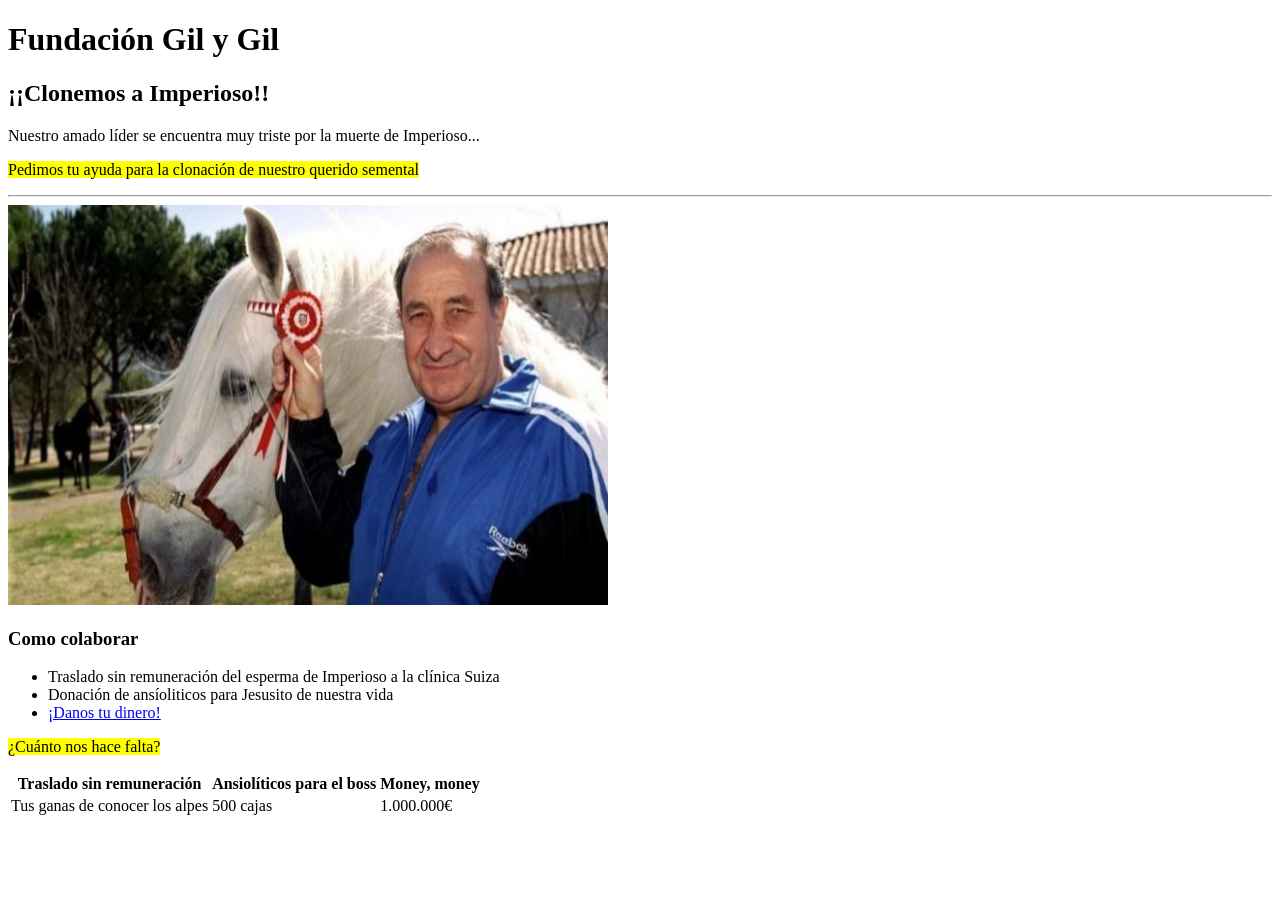
<file: 2.Lenguaje de marcas/Fundación Gil y Gil/index.html>
<!DOCTYPE html>
<html lang="es">
<head>
    <meta charset="UTF-8">
    <meta name="viewport" content="width=device-width, initial-scale=1.0">
    <title>Fundación Gil y Gil</title>
</head>
<body>

    <!--aqui va el título de la página-->
<h1>Fundación Gil y Gil</h1>
<h2>¡¡Clonemos a Imperioso!!</h2>

<!--Parráfo explicativo-->
<p>Nuestro amado líder se encuentra muy triste por la muerte de Imperioso...</p>
<p><mark>Pedimos tu ayuda para la clonación de nuestro querido semental</mark></p>
<hr>

<!--Aqui va la imagen del caballito rampante-->
<img src="imperioso-jesus-gil.jpg" title="Amado líder y su caballito" width="600" height="400">
<!--Lista de donaciones-->
<h3>Como colaborar</h3>
<ul>
<li>Traslado sin remuneración del esperma de Imperioso a la clínica Suiza</li>
<li>Donación de ansíoliticos para Jesusito de nuestra vida</li>
<li><a href="https://google.com" target="_blank">¡Danos tu dinero!</a></li>
</ul>

<p><mark> ¿Cuánto nos hace falta?</mark></p>



<!--tabla de recaudación-->
<table>
    <thead>
        <tr>
            <th>Traslado sin remuneración</th>
            <th>Ansiolíticos para el boss</th>
            <th>Money, money</th>


    </thead>
    <tbody>
        <tr>

            <td>Tus ganas de conocer los alpes</td>
            <td>500 cajas</td>
            <td>1.000.000€</td>
        </tr>
    </tbody>
 </table>




</body>

</html>
</file>
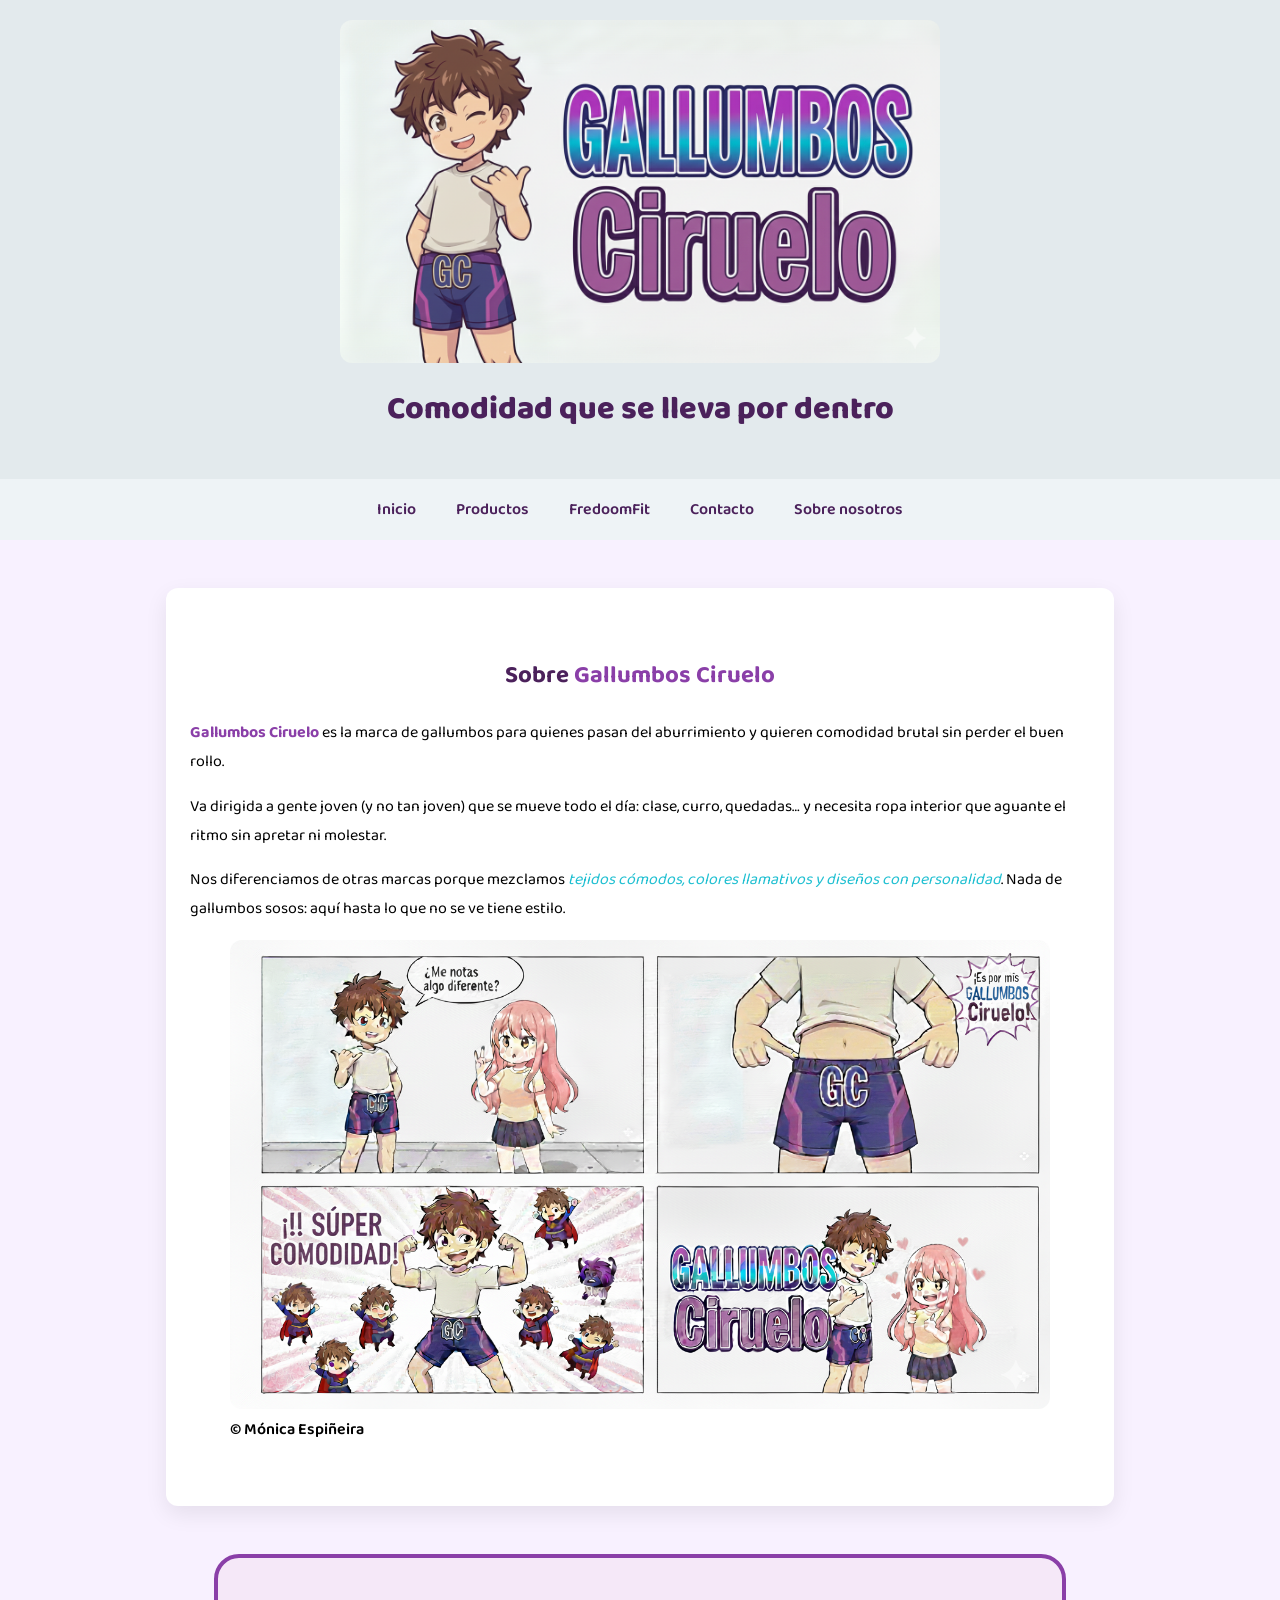
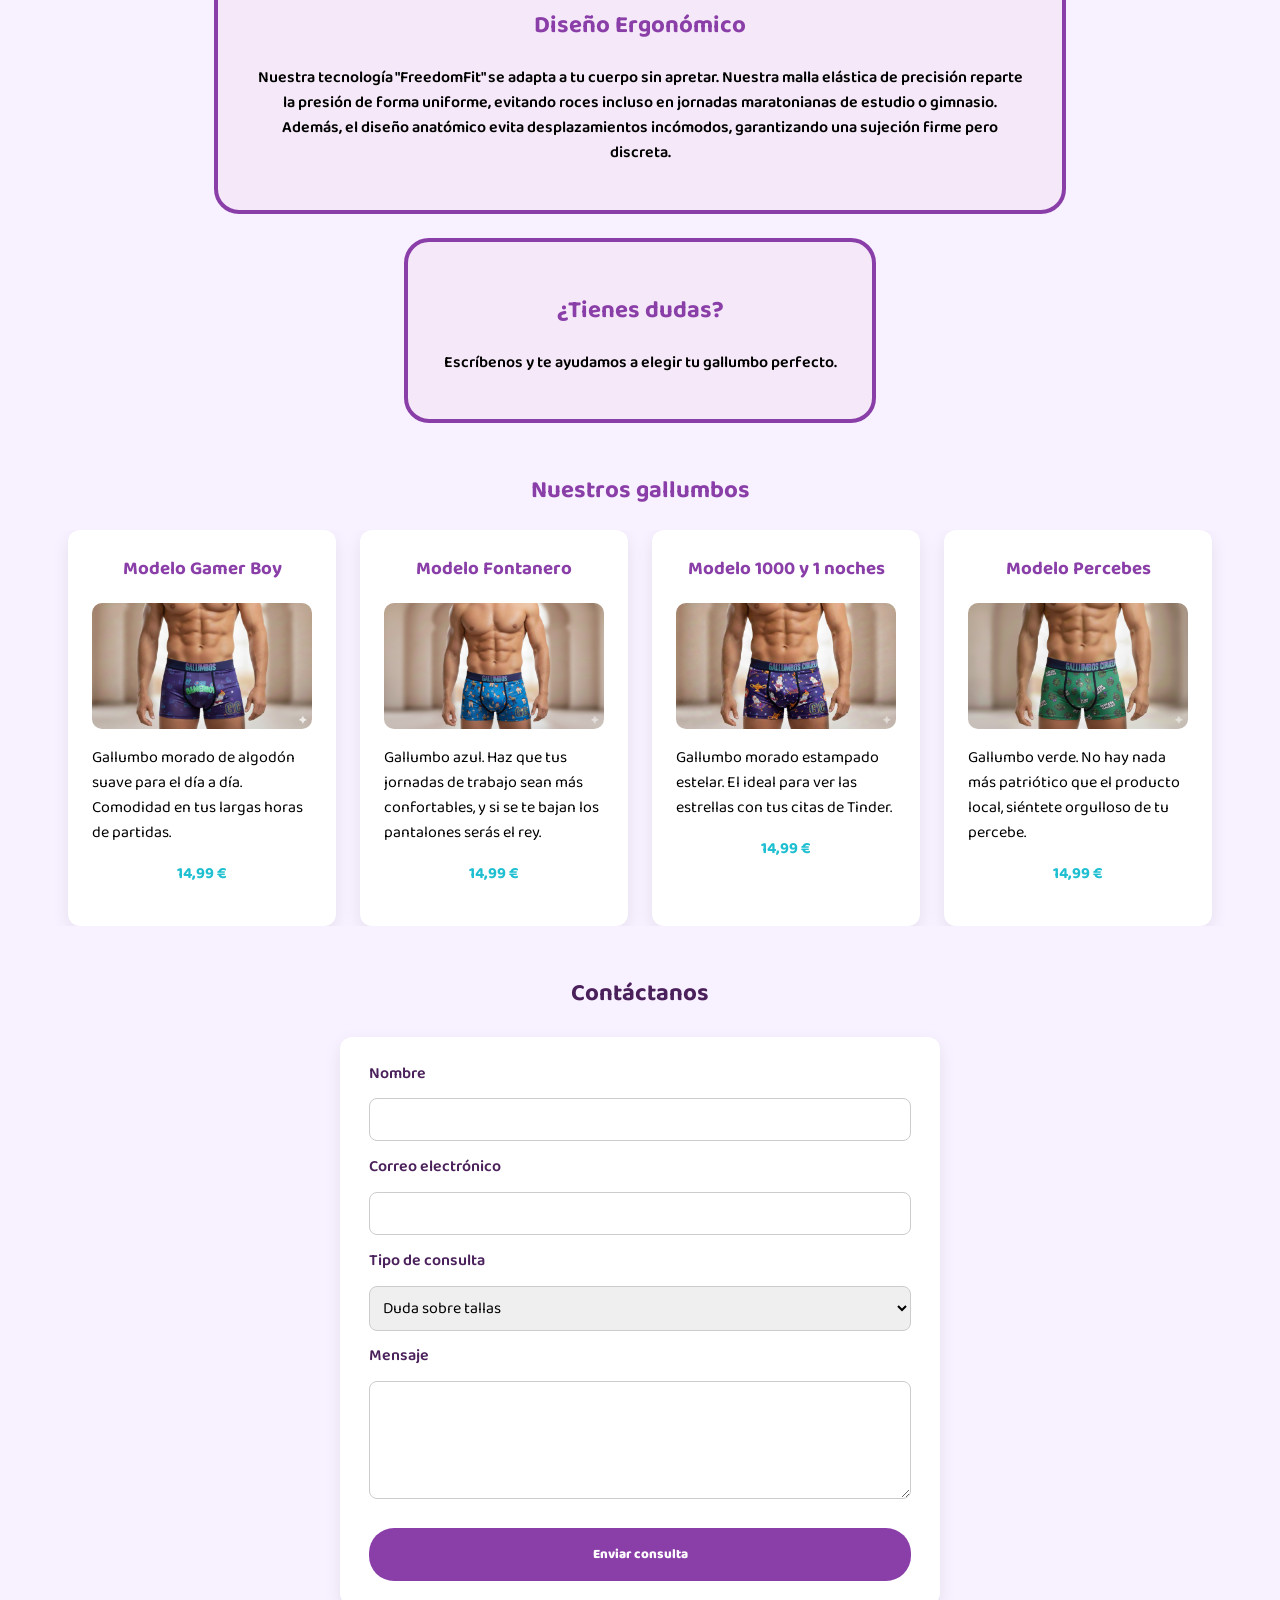
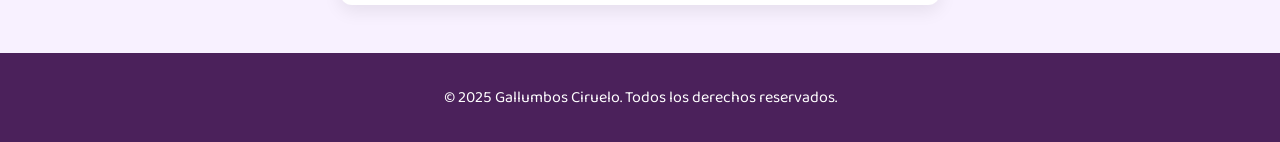
<file: 2.Lenguaje de marcas/Gallumbos Ciruelo ProyectoNavidad/index.html>
<!DOCTYPE html>
<html lang="es">
<head>
  <meta charset="UTF-8">
  <meta name="viewport" content="width=device-width, initial-scale=1.0">
  <title>Gallumbos Ciruelo</title>
  <link href="https://fonts.googleapis.com/css2?family=Baloo+2:wght@400;600;800&display=swap" rel="stylesheet">
  <link rel="stylesheet" href="styles.css">
</head>
<body>

  <!-- INICIO -->
  <header id="inicio">
    <img src="logoGallumbosCiruelo.png" alt="Logo Gallumbos Ciruelo" class="logo">
    <h1>Comodidad que se lleva por dentro</h1>
  </header>

  <!-- MENÚ -->
  <nav class="nav">
    <ul class="nav-lista">
      <li><a href="#inicio">Inicio</a></li>
      <li><a href="#productos">Productos</a></li>
      <li><a href="#coleccion">FredoomFit</a></li>
      <li><a href="#contacto">Contacto</a></li>
      <li><a href="#sobre-nosotros">Sobre nosotros</a></li>
    </ul>
  </nav>

  <!-- CONTENIDO PRINCIPAL -->
  <main>

    <!-- SOBRE NOSOTROS -->
    <section class="sobre-nosotros" id="sobre-nosotros">
      <h2>Sobre <span class="marca">Gallumbos Ciruelo</span></h2>

      <p><strong>Gallumbos Ciruelo</strong> es la marca de gallumbos para quienes
        pasan del aburrimiento y quieren comodidad brutal sin perder el buen rollo.</p>

      <p>Va dirigida a gente joven (y no tan joven) que se mueve todo el día:
        clase, curro, quedadas… y necesita ropa interior que aguante el ritmo
        sin apretar ni molestar.</p>

      <p>Nos diferenciamos de otras marcas porque mezclamos
        <em>tejidos cómodos, colores llamativos y diseños con personalidad</em>.
        Nada de gallumbos sosos: aquí hasta lo que no se ve tiene estilo.</p>

      <figure>
        <figcaption>
          <img src="tira comic.png" alt="comic divertido sobre la marca" class="tira-comic"> &copy; Mónica Espiñeira
        </figcaption>
      </figure>
    </section>

    <!-- Cajas destacadas-->
    <section class="destacado" id="coleccion" >
      <div class="caja-destacada1"  >
        <h2 >Diseño Ergonómico</h2>
        <p>Nuestra tecnología "FreedomFit" se adapta a tu cuerpo sin apretar. Nuestra malla elástica de precisión reparte la presión de forma uniforme, evitando roces incluso en jornadas maratonianas de estudio o gimnasio. Además, el diseño anatómico evita desplazamientos incómodos, garantizando una sujeción firme pero discreta.</p>
      </div>
      <a href="#contacto" class="caja-destacada2"> <!--enlaza también con el formulario de contacto-->
        <h2>¿Tienes dudas?</h2>
        <p>Escríbenos y te ayudamos a elegir tu gallumbo perfecto.</p>
      </a>
    </section>

    <!-- PRODUCTOS -->
    <section class="productos" id="productos">
      <h2>Nuestros gallumbos</h2>

      <div class="lista-productos">

        <article class="tarjeta-producto">
          <h3>Modelo Gamer Boy</h3>
          <img src="gamer.png" class="producto-img" alt="Modelo Gamer Boy">
          <p>Gallumbo morado de algodón suave para el día a día. Comodidad en tus largas horas de partidas.</p>
          <p class="precio">14,99 €</p>
        </article>

        <article class="tarjeta-producto">
          <h3>Modelo Fontanero</h3>
          <img src="fontanero.png" class="producto-img" alt="Modelo Fontanero">
          <p>Gallumbo azul. Haz que tus jornadas de trabajo sean más confortables,
             y si se te bajan los pantalones serás el rey.</p>
          <p class="precio">14,99 €</p>
        </article>

        <article class="tarjeta-producto">
          <h3>Modelo 1000 y 1 noches</h3>
          <img src="1000y1noches.png" class="producto-img" alt="Modelo 1000 y 1 noches">
          <p>Gallumbo morado estampado estelar. El ideal para ver las estrellas con tus citas de Tinder.</p>
          <p class="precio">14,99 €</p>
        </article>

        <article class="tarjeta-producto">
          <h3>Modelo Percebes</h3>
          <img src="percebes.png" class="producto-img" alt="Modelo Percebes">
          <p>Gallumbo verde. No hay nada más patriótico que el producto local, siéntete orgulloso de tu percebe.</p>
          <p class="precio">14,99 €</p>
        </article>

      </div>
    </section>

    <!-- CONTACTO -->
    <section class="contacto" id="contacto">
      <h2>Contáctanos</h2>

      <form class="form-contacto">
        <label for="nombre">Nombre</label>
        <input type="text" id="nombre" name="nombre" required>

        <label for="email">Correo electrónico</label>
        <input type="email" id="email" name="email" required>

        <label for="tipo">Tipo de consulta</label>
        <select id="tipo" name="tipo">
          <option value="duda">Duda sobre tallas</option>
          <option value="pedido">Pedido o envío</option>
          <option value="colaboracion">Colaboración</option>
          <option value="otro">Otra consulta</option>
        </select>

        <label for="mensaje">Mensaje</label>
        <textarea id="mensaje" name="mensaje" rows="4" required></textarea>

        <button type="submit">Enviar consulta</button>
      </form>
    </section>

  </main>

  <!-- FOOTER -->
  <footer class="footer">
    <p>&copy; 2025 Gallumbos Ciruelo. Todos los derechos reservados.</p>
  </footer>

</body>
</html>
</file>
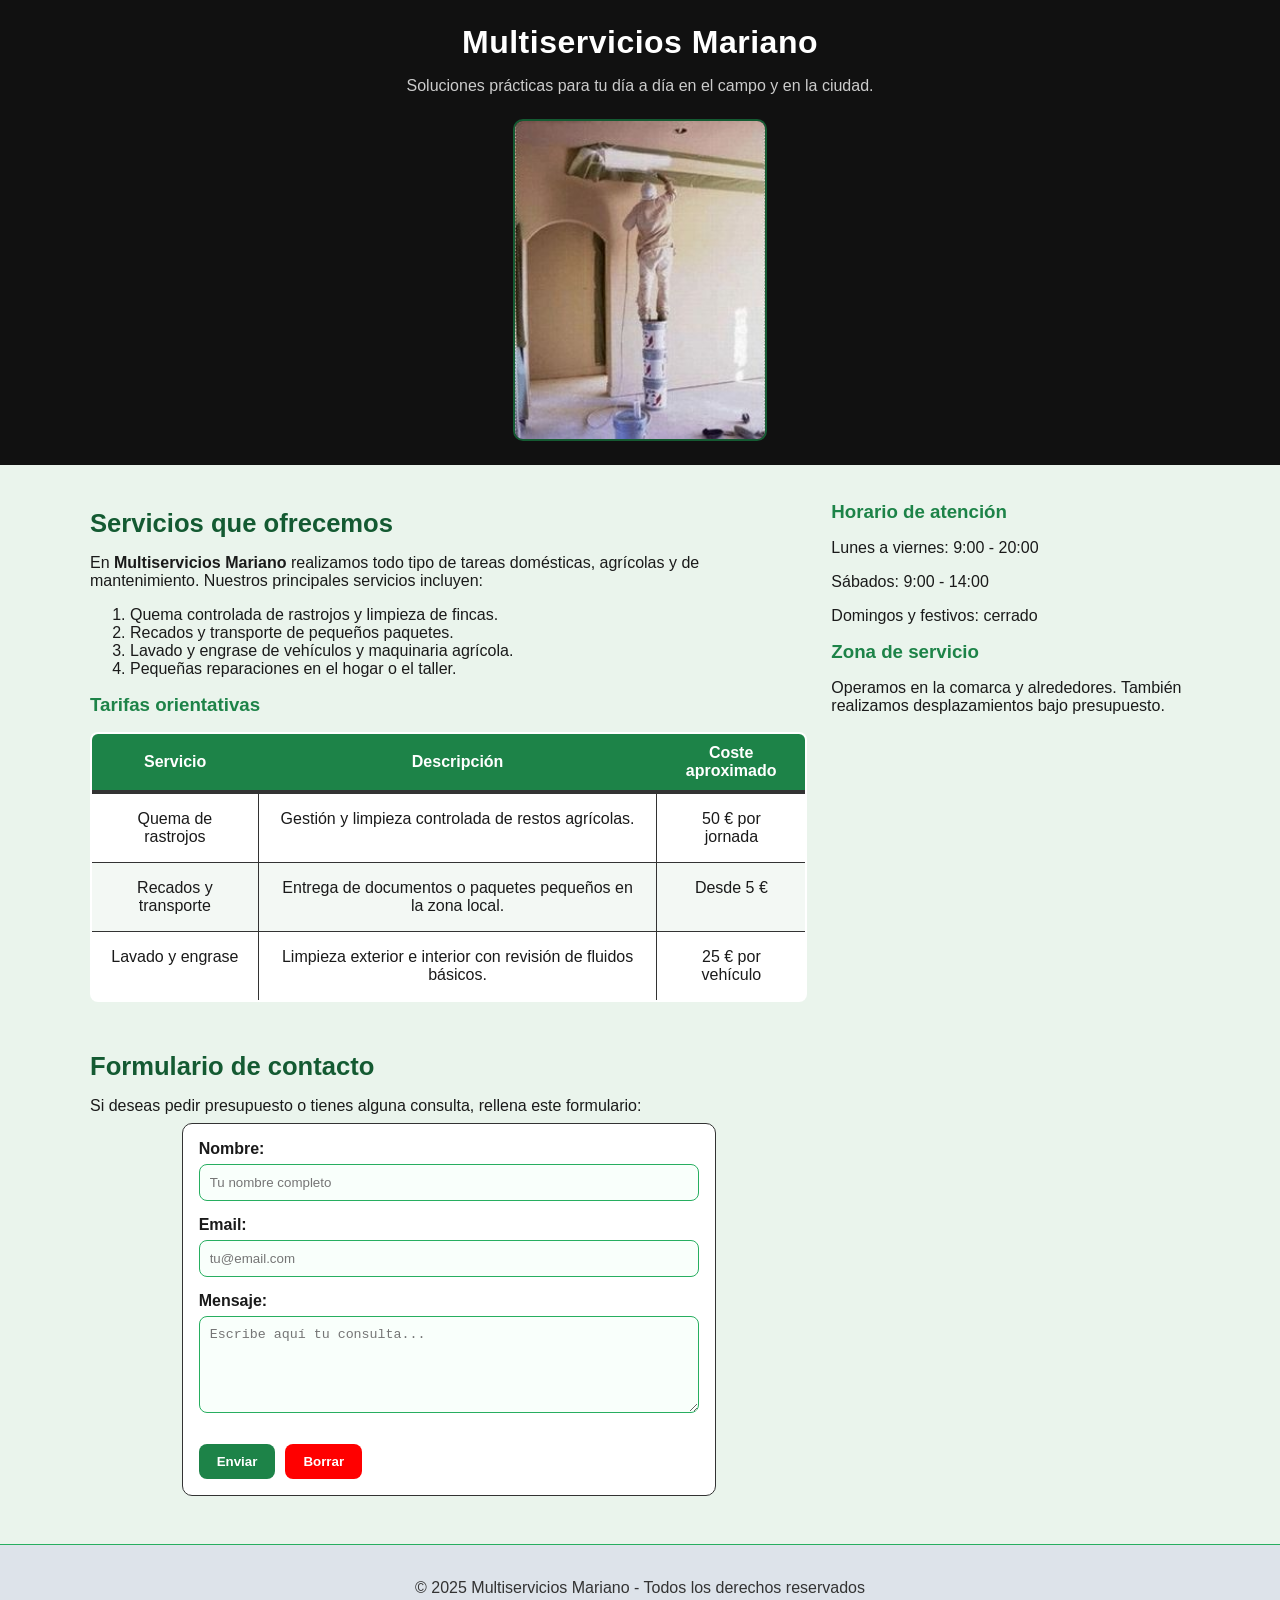
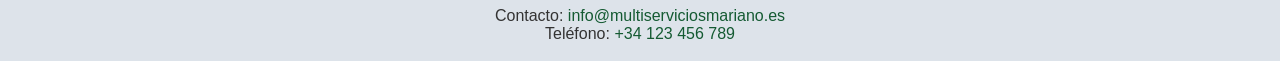
<file: 2.Lenguaje de marcas/LM-CSS1-MultiserviciosMariano-main/index.html>
<!DOCTYPE html>
<html lang="es">

<head>
    <meta charset="UTF-8">
    <meta name="viewport" content="width=device-width, initial-scale=1.0">
    <title>Multiservicios Mariano</title>

    <link rel="stylesheet" href="styles.css">

</head>

<body>

    <header>
        <h1>Multiservicios Mariano</h1>
        <p>Soluciones prácticas para tu día a día en el campo y en la ciudad.</p>
        <img src="logo.jpg" alt="Profesional pintando" class="logo">

    </header>

    <main class="layout">
        <article class="content">
            <h2>Servicios que ofrecemos</h2>
            <p>
                En <strong>Multiservicios Mariano</strong> realizamos todo tipo de tareas domésticas, agrícolas y de
                mantenimiento.
                Nuestros principales servicios incluyen:
            </p>

            <ol>
                <li>Quema controlada de rastrojos y limpieza de fincas.</li>
                <li>Recados y transporte de pequeños paquetes.</li>
                <li>Lavado y engrase de vehículos y maquinaria agrícola.</li>
                <li>Pequeñas reparaciones en el hogar o el taller.</li>
            </ol>

            <h3>Tarifas orientativas</h3>

            <table class="tabla-tarifas">
                <thead>
                    <tr>
                        <th>Servicio</th>
                        <th>Descripción</th>
                        <th>Coste aproximado</th>
                    </tr>
                </thead>
                <tbody>
                    <tr>
                        <td>Quema de rastrojos</td>
                        <td>Gestión y limpieza controlada de restos agrícolas.</td>
                        <td>50 € por jornada</td>
                    </tr>
                    <tr>
                        <td>Recados y transporte</td>
                        <td>Entrega de documentos o paquetes pequeños en la zona local.</td>
                        <td>Desde 5 €</td>
                    </tr>
                    <tr>
                        <td>Lavado y engrase</td>
                        <td>Limpieza exterior e interior con revisión de fluidos básicos.</td>
                        <td>25 € por vehículo</td>
                    </tr>
                </tbody>
            </table>
        </article>

        <aside class="sidebar">
            <h3>Horario de atención</h3>
            <p>Lunes a viernes: 9:00 - 20:00</p>
            <p>Sábados: 9:00 - 14:00</p>
            <p>Domingos y festivos: cerrado</p>

            <h3>Zona de servicio</h3>
            <p>Operamos en la comarca y alrededores. También realizamos desplazamientos bajo presupuesto.</p>
        </aside>

        <section class="contacto">
            <h2>Formulario de contacto</h2>
            <p>Si <span class="trozo">deseas pedir</span> presupuesto o tienes alguna consulta, rellena este formulario:</p>

            <form action="#" method="post" class="form">
                <label class="campo">
                    <span>Nombre:</span>
                <input type="text" name="nombre" placeholder="Tu nombre completo" required>
                </label>
                

                <label class="campo">
                    <span>Email:</span>                  
                    <input type="email" name="email" placeholder="tu@email.com" required>
                </label>
                

                <label class="campo">
                    <span>Mensaje:</span>
                    <textarea name="mensaje" rows="5" cols="40" placeholder="Escribe aquí tu consulta..."></textarea>
                </label>
               

                <div class="acciones">
                    <button type="submit" class="btn btn-enviar">Enviar</button>
                    <button type="reset" class="btn btn-borrar">Borrar</button>
                </div>
            </form>
        </section>
    </main>

    <footer class="site-footer">
        <p>&copy; 2025 Multiservicios Mariano - Todos los derechos reservados</p>
        <address>
            Contacto: <a href="mailto:info@multiserviciosmariano.es">info@multiserviciosmariano.es</a><br>
            Teléfono: <a href="tel:+34123456789">+34 123 456 789</a>
        </address>
    </footer>

</body>

</html>
</file>
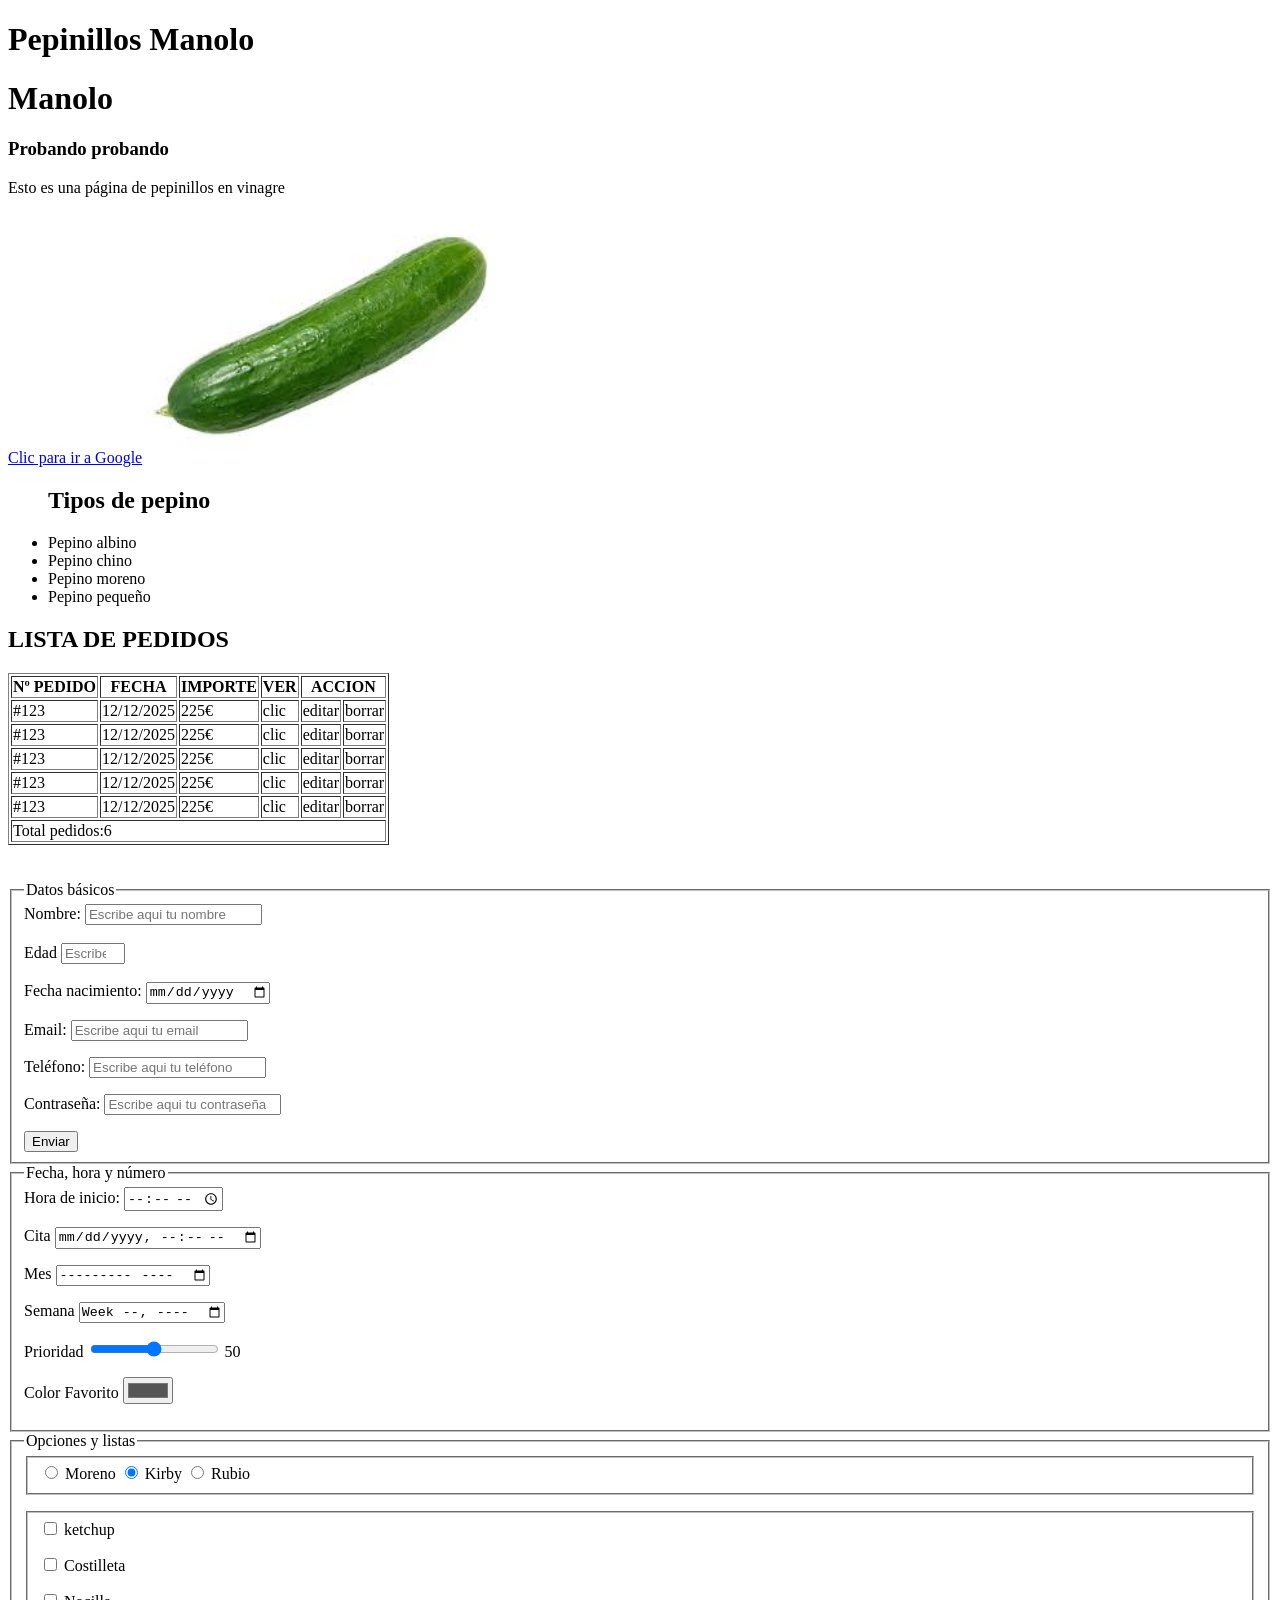
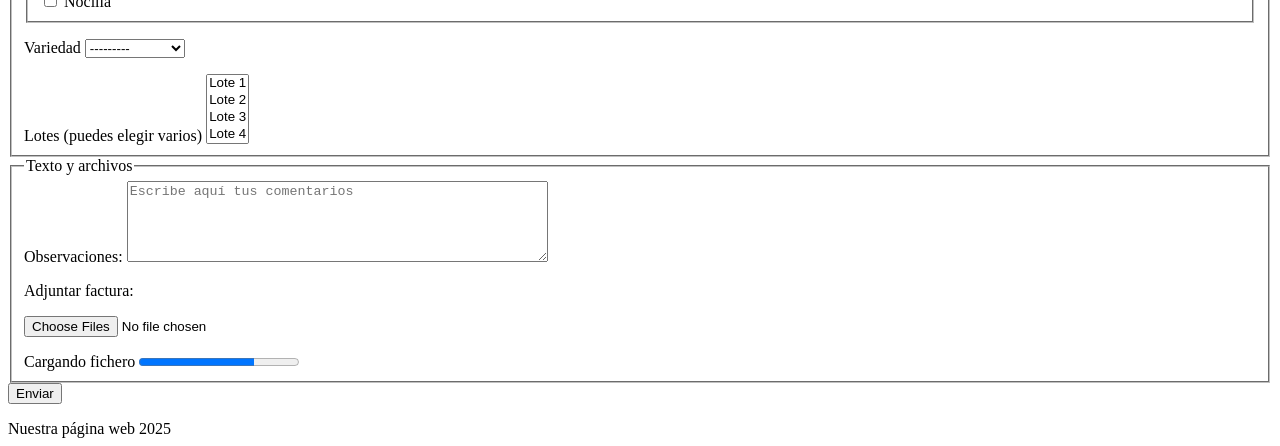
<file: 2.Lenguaje de marcas/Mi primer proyecto/index.html>
<!DOCTYPE html>
<html lang="es">

<head>
    <meta charset="UTF-8">
    <meta name="viewport" content="width=device-width, initial-scale=1.0">
    <title>Mi primera página</title>
</head>

<body>
    <!-- Este es el título de mi página-->
    <h1>Pepinillos Manolo<h1></h1>
        <h1>Manolo</h1>
        <h3>Probando probando</h3>
        <p>Esto es una página de pepinillos en vinagre</p>
        <a href="https://www.google.com" target="=_blank"> Clic para ir a Google</a>
        <img src="pepino.jpg" width="350" height="250" alt="pepinillos verdes" title="Logo pepino">

        <ul>

            <h2>Tipos de pepino</h2>
            <li>Pepino albino</li>
            <li>Pepino chino</li>
            <li>Pepino moreno</li>
            <li>Pepino pequeño</li>
        </ul>
        <table border="1">

            <h2>LISTA DE PEDIDOS</h2>
            <thead>
                <tr>
                    <th>Nº PEDIDO</th>
                    <th>FECHA</th>
                    <th>IMPORTE</th>
                    <th>VER</th>
                    <th colspan="2">ACCION</th>
                </tr>

                <tr>
                    <td>#123</td>
                    <td>12/12/2025</td>
                    <td>225€</td>
                    <td>clic</td>
                    <td>editar</td>
                    <td>borrar</td>

                </tr>
                <td>#123</td>
                <td>12/12/2025</td>
                <td>225€</td>
                <td>clic</td>
                <td>editar</td>
                <td>borrar</td>
                <tr>
                    <td>#123</td>
                    <td>12/12/2025</td>
                    <td>225€</td>
                    <td>clic</td>
                    <td>editar</td>
                    <td>borrar</td>
                </tr>
                <td>#123</td>
                <td>12/12/2025</td>
                <td>225€</td>
                <td>clic</td>
                <td>editar</td>
                <td>borrar</td>
                <tr>
                    <td>#123</td>
                    <td>12/12/2025</td>
                    <td>225€</td>
                    <td>clic</td>
                    <td>editar</td>
                    <td>borrar</td>
                </tr>
            <tfoot>
                <tr>
                    <td colspan="6">Total pedidos:6</td>
                </tr>
            </tfoot>
            </thead>

        </table>
        <br><br>
        <form id="contact-form">

            <fieldset>

                <legend>Datos básicos</legend>
                <label>Nombre:
                    <input type="text" placeholder="Escribe aqui tu nombre" required>
                </label>
                <br><br>
                <label>Edad
                    <input type="number" min="2" max="90" step="0.5" placeholder="Escribe aqui tu edad">
                </label>
                <br><br>
                <label>Fecha nacimiento:
                    <input type="date" placeholder="Escribe aqui tu fecha">
                </label>
                <p></p>
                <label>Email:
                    <input type="email" placeholder="Escribe aqui tu email">
                </label>
                <p></p>
                <label>Teléfono:
                    <input type="tel" placeholder="Escribe aqui tu teléfono">
                </label>
                <p></p>
                <label>Contraseña:
                    <input type="password" minlength="8" placeholder="Escribe aqui tu contraseña">
                </label>
                <p></p>
                <button type="submit">Enviar</button>
            </fieldset>

            <fieldset>
                <legend>Fecha, hora y número</legend>

                <label>Hora de inicio:
                    <input type="time" step="60">
                </label>
                <p></p>

                <label>Cita
                    <input type="datetime-local">
                </label>
                <p></p>

                <label>Mes
                    <input type="month">
                </label>
                <p></p>

                <label>Semana
                    <input type="week">
                </label>
                <p></p>

                <label>Prioridad
                    <input type="range" max="100" min="0" value="50"
                        oninput="document.getElementById('valorRango').value=this.value">
                </label>
                <output id="valorRango">50</output>
                <p></p>

                <label>Color Favorito
                    <input type="color" value="#555555">
                </label>
                <p></p>

            </fieldset>

            <fieldset>
                <legend>Opciones y listas</legend>

                <fieldset>
                    <input type="radio" name="tipo_pepino" value="moreno">
                    <label>Moreno</label>

                    <input type="radio" name="tipo_pepino" value="kirby" checked>
                    <label>Kirby</label>

                    <input type="radio" name="tipo_pepino" value="rubio">
                    <label>Rubio</label>
                </fieldset>
                <p></p>

                <fieldset>
                    <input type="checkbox" name="extras" value="ketchup">
                    <label>ketchup</label>
                    <p></p>

                    <input type="checkbox" name="extras" value="costilleta">
                    <label>Costilleta</label>
                    <p></p>
                    <input type="checkbox" name="extras" value="nocilla">
                    <label>Nocilla</label>

                </fieldset>
                <p></p>
                <label>Variedad</label>
                <select id="variedadPepino" name="variedadPepino">
                    <option value="sinOpcion">---------</option>
                    <optgroup label="Clásicos"> 
                    <option value="Holandes">Holandés</option>
                    <option value="Espanol">Español</option>
                    </optgroup>
                    <optgroup label="Exclusivos">
                    <option value="Marroquí">Marruecos</option>
                     <option value="Rumano">Rumano</option>
                                        </optgroup>

                </select>

                <p></p>
                <p></p>

                <label>Lotes (puedes elegir varios)</label>
                <select name="lotes[]" id="Lotes" multiple size="4">
                    <option value="lote 1">Lote 1</option>
                    <option value="lote 2">Lote 2</option>
                    <option value="lote 3">Lote 3</option>
                    <option value="lote 4">Lote 4</option>
                     <option value="lote 5">Lote 5</option>
                    <option value="lote 6">Lote 6</option>
                    <option value="lote 7">Lote 7</option>
                    <option value="lote 8">Lote 8</option>
                
                   

                </select>
           </fieldset>

<fieldset>

<legend>Texto y archivos</legend>
<label>Observaciones:</label>
<textarea rows="5" cols="50" placeholder="Escribe aquí tus comentarios" resize:"none"></textarea>
<p></p>
<label>Adjuntar factura:</label>
<p></p>
<input type="file" accept=".img,.doc,.pdf" multiple>
<p></p>
<label>Cargando fichero</label>
<progress value="72" max="100"></progress>


</fieldset>

<button type="submit"  >Enviar</button>
        </form>





</body>
<p></p>
<p></p>
<footer>Nuestra página web 2025</footer>

</html>
</file>
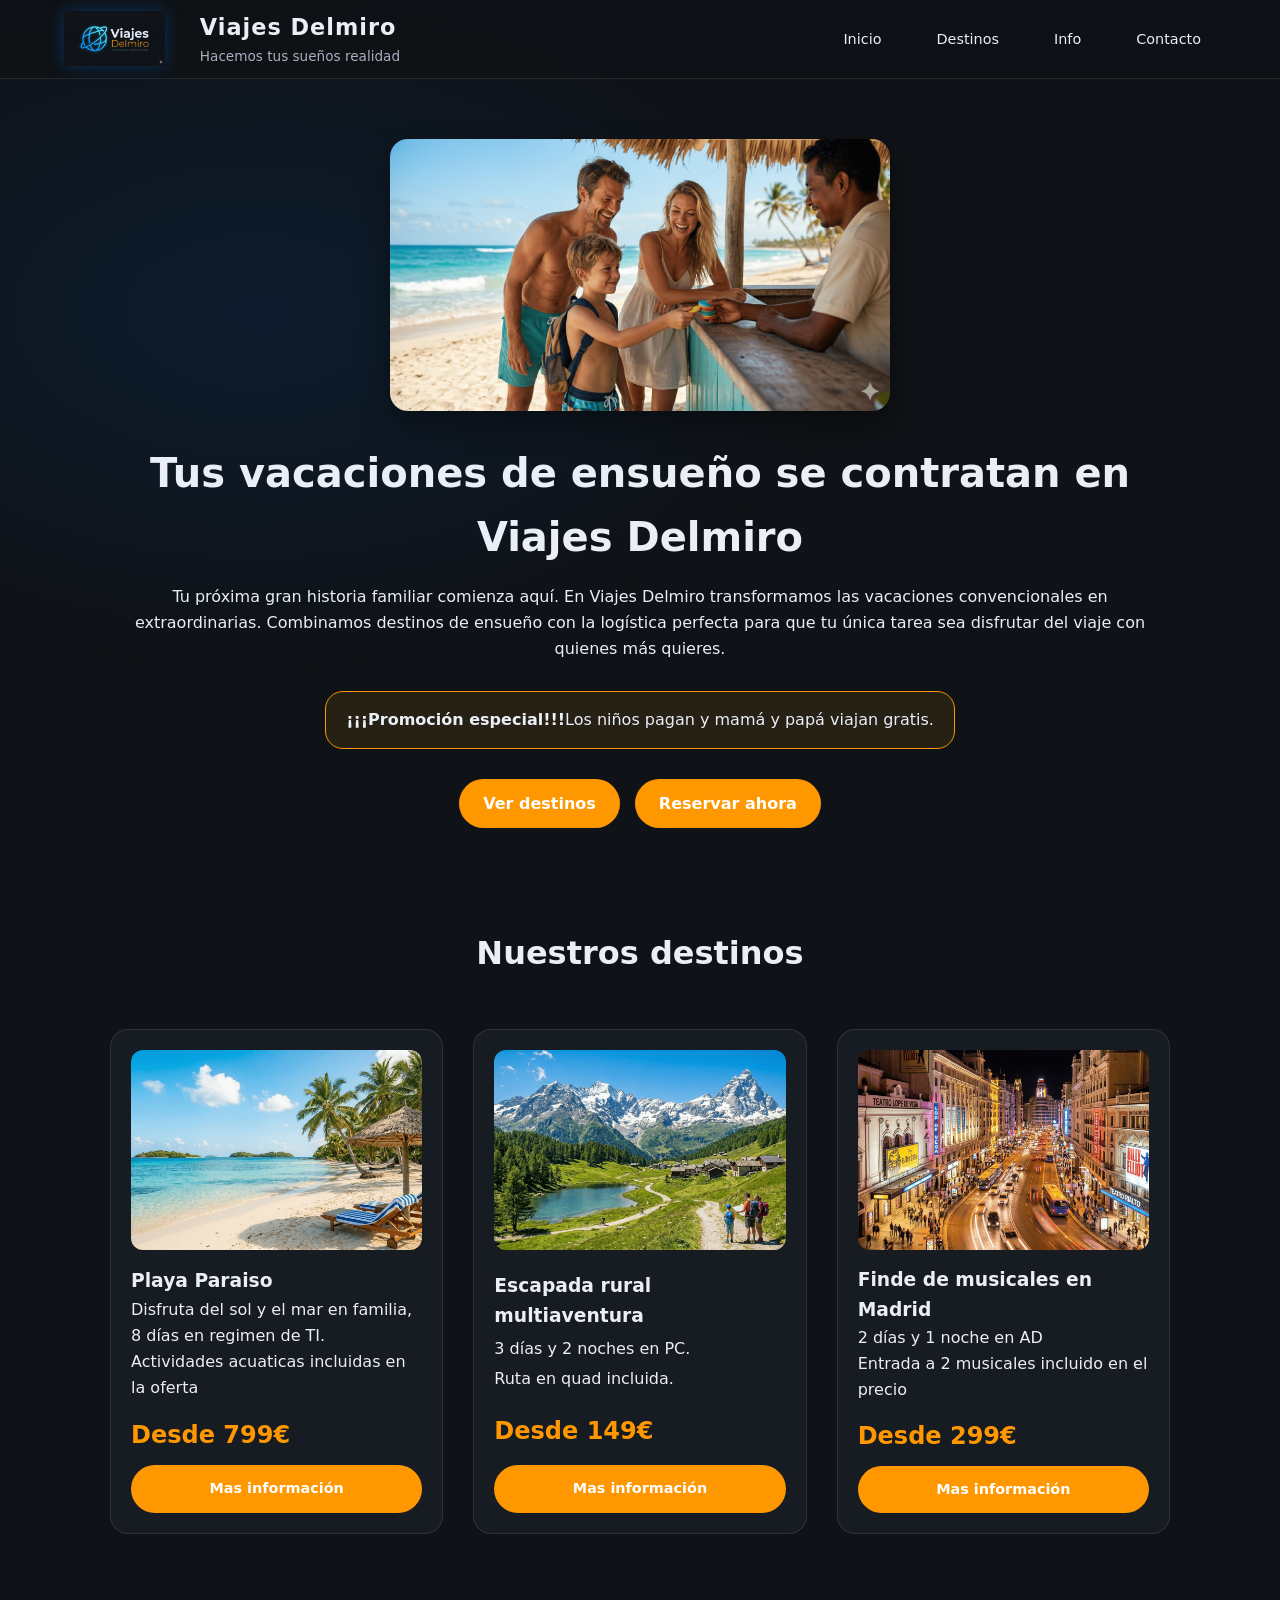
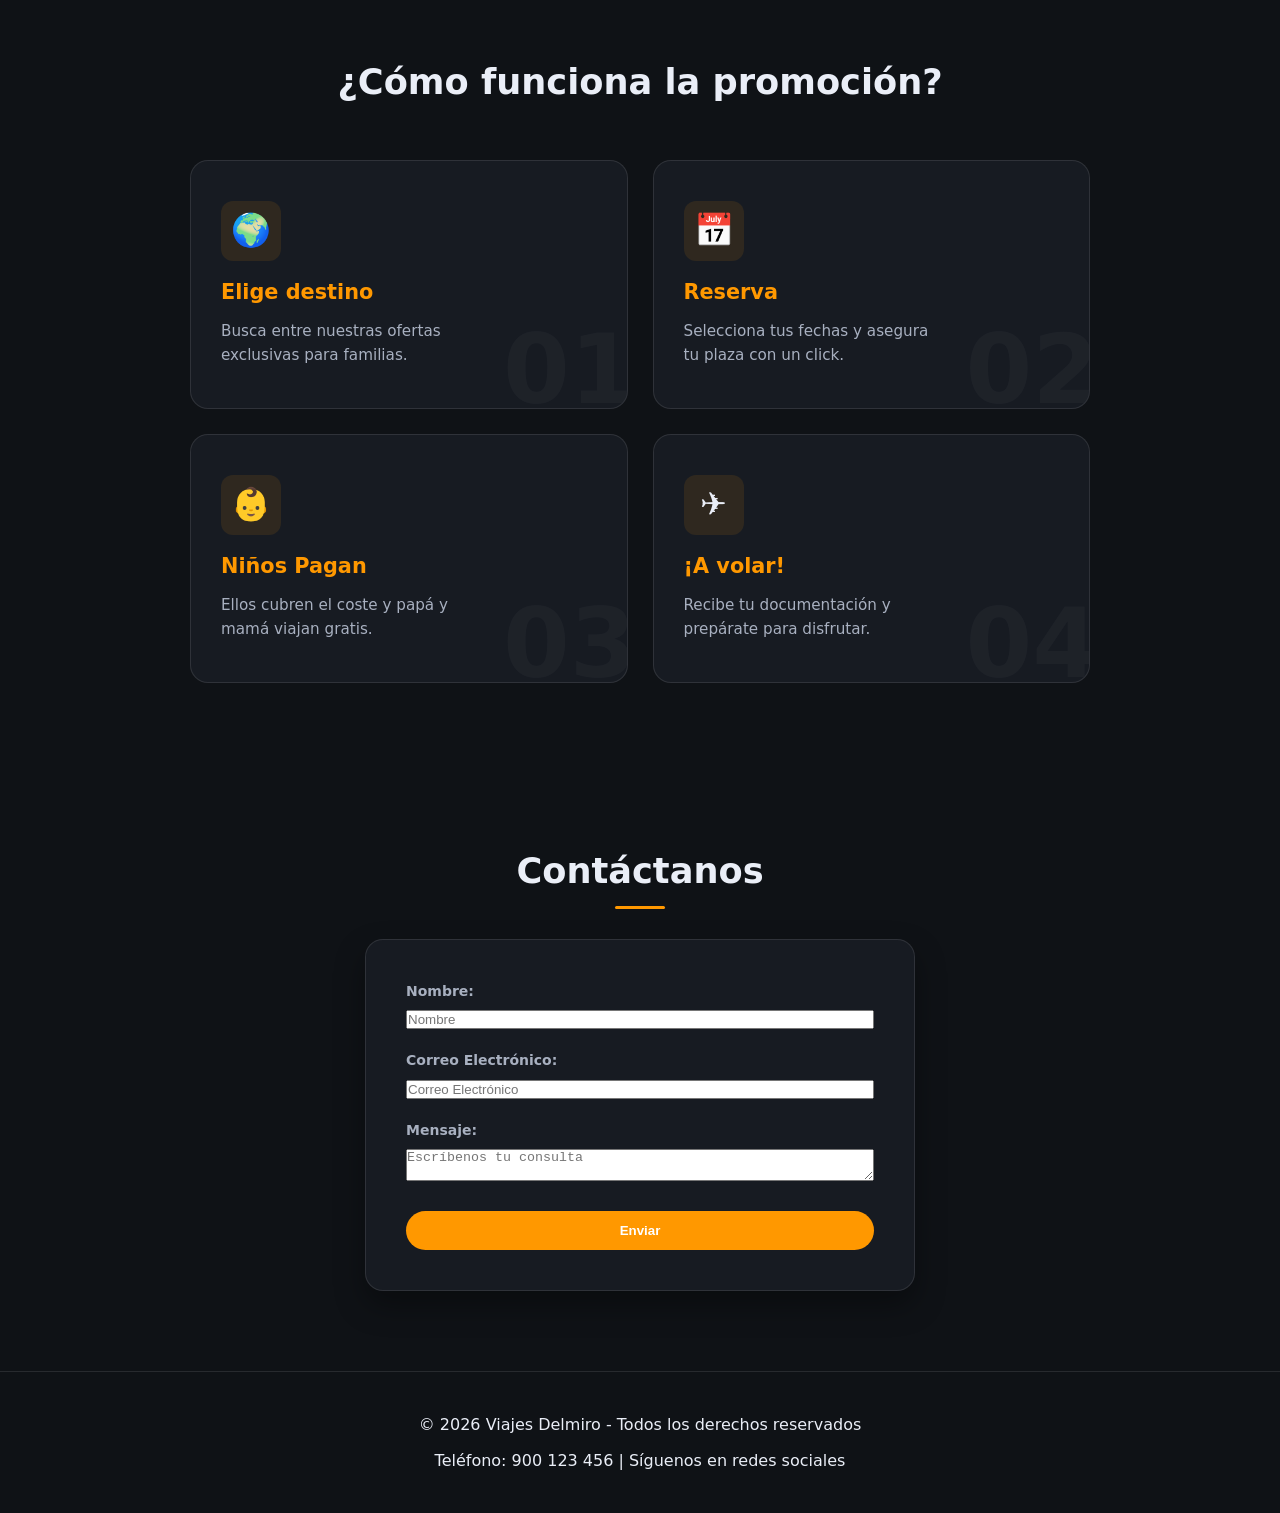
<file: 2.Lenguaje de marcas/MonicaEspiñeira1DAM_ProyectoSemanaSanta/index.html>
<!DOCTYPE html>
<html lang="es">
<head>
    <meta charset="UTF-8">
    <title>Viajes Delmiro</title>
    <link rel="stylesheet" href="styles.css">
</head>
<body>
<header class="top-bar">
    <div class="brand">
        <img src="LogoDelmiro.png" alt="logo Viajes Delmiro">
        <div class="brand-text">
            <h1>Viajes Delmiro</h1>
            <p>Hacemos tus sueños realidad</p>
        </div>
    </div>
    <nav class="nav">
        <ul>
            <li><a href="#inicio">Inicio</a></li>
            <li><a href="#destinos">Destinos</a></li>
            <li><a href="#informacionPromo">Info</a></li>
            <li><a href="#contacto">Contacto</a></li>
        </ul>
    </nav>
</header>

    <main>
        <!--Hero-->
        <section class="hero" id="inicio">
            <img src="niñospagan.png" alt="Familia en la playa">
            <h2>Tus vacaciones de ensueño se contratan en Viajes Delmiro</h2><p>Tu próxima gran historia familiar comienza aquí. En Viajes Delmiro transformamos las vacaciones convencionales en extraordinarias. Combinamos destinos de ensueño con la logística perfecta para que tu única tarea sea disfrutar del viaje con quienes más quieres.</p> 
            <div class="oferta-principal">
                <p><strong>¡¡¡Promoción especial!!!</strong>Los niños pagan y mamá y papá viajan gratis.</p>
            </div>

            <div class="cta-container">
                <a href="#destinos" class="btn">Ver destinos</a>
                <a href="#contacto" class="btn btb-alt">Reservar ahora</a>
            </div>
            </section>

            <section id="destinos" class="destinos-grid">
                <h2>Nuestros destinos</h2>

                <article class="tarjeta">
                    <img src="playa.png" alt="Playa paraíso" class="img-destino">
                    <h3>Playa Paraiso</h3>
                    <p>Disfruta del sol y el mar en familia, 8 días en regimen de TI.</p>
                    <p>Actividades acuaticas incluidas en la oferta</p>
                    <span class="precio">Desde 799€</span>
                    <a href="#informacionPromo" class="btn btn-tarjeta">Mas información</a>
                </article>
          
                <article class="tarjeta">
                    <img src="montaña.png" alt="Sierra de Navacerrada" class="img-destino">
                    <h3>Escapada rural multiaventura</h3>
                    <p>3 días y 2 noches en PC.</p>
                    <p>Ruta en quad incluida.</p>
                    <span class="precio">Desde 149€</span>
                    <a href="#informacionPromo" class="btn btn-tarjeta">Mas información</a>
                </article>
           

                <article class="tarjeta">
                    <img src="musicales.png" alt="Gran Vía madrileña" class="img-destino">
                    <h3>Finde de musicales en Madrid</h3>
                    <p>2 días y 1 noche en AD</p>
                    <p>Entrada a 2 musicales incluido en el precio</p>
                    <span class="precio">Desde 299€</span>
                    <a href="#informacionPromo" class="btn btn-tarjeta">Mas información</a>
                </article>
            </section>

            <section id="informacionPromo" class="info-promo">
    <h2>¿Cómo funciona la promoción?</h2>
    <ul class="steps-grid">
        <li class="step-card">
            <div class="step-num">01</div>
            <div class="step-icon">🌍</div>
            <h3>Elige destino</h3>
            <p>Busca entre nuestras ofertas exclusivas para familias.</p>
        </li>
        <li class="step-card">
            <div class="step-num">02</div>
            <div class="step-icon">📅</div>
            <h3>Reserva</h3>
            <p>Selecciona tus fechas y asegura tu plaza con un click.</p>
        </li>
        <li class="step-card">
            <div class="step-num">03</div>
            <div class="step-icon">👶</div>
            <h3>Niños Pagan</h3>
            <p>Ellos cubren el coste y papá y mamá viajan gratis.</p>
        </li>
        <li class="step-card">
            <div class="step-num">04</div>
            <div class="step-icon">✈️</div>
            <h3>¡A volar!</h3>
            <p>Recibe tu documentación y prepárate para disfrutar.</p>
        </li>
    </ul>
</section>
            <section id="contacto">
                <h2>Contáctanos</h2>
             <form>
    <div class="campo-form">
        <label for="nombre">Nombre:</label>
        <input type="text" id="nombre" placeholder="Nombre" required>
    </div>

    <div class="campo-form">
        <label for="email">Correo Electrónico:</label>
        <input type="email" id="email" placeholder="Correo Electrónico" required>
    </div>

    <div class="campo-form">
        <label for="mensaje">Mensaje:</label>
        <textarea id="mensaje" placeholder="Escríbenos tu consulta"></textarea>
    </div>

    <button type="submit" class="btn">Enviar</button>
</form>
            </section>
            </main>
            <footer>
                <p>&copy; 2026 Viajes Delmiro - Todos los derechos reservados</p> <p>Teléfono: 900 123 456 | Síguenos en redes sociales</p>
            </footer>

</body>
</html>
</file>
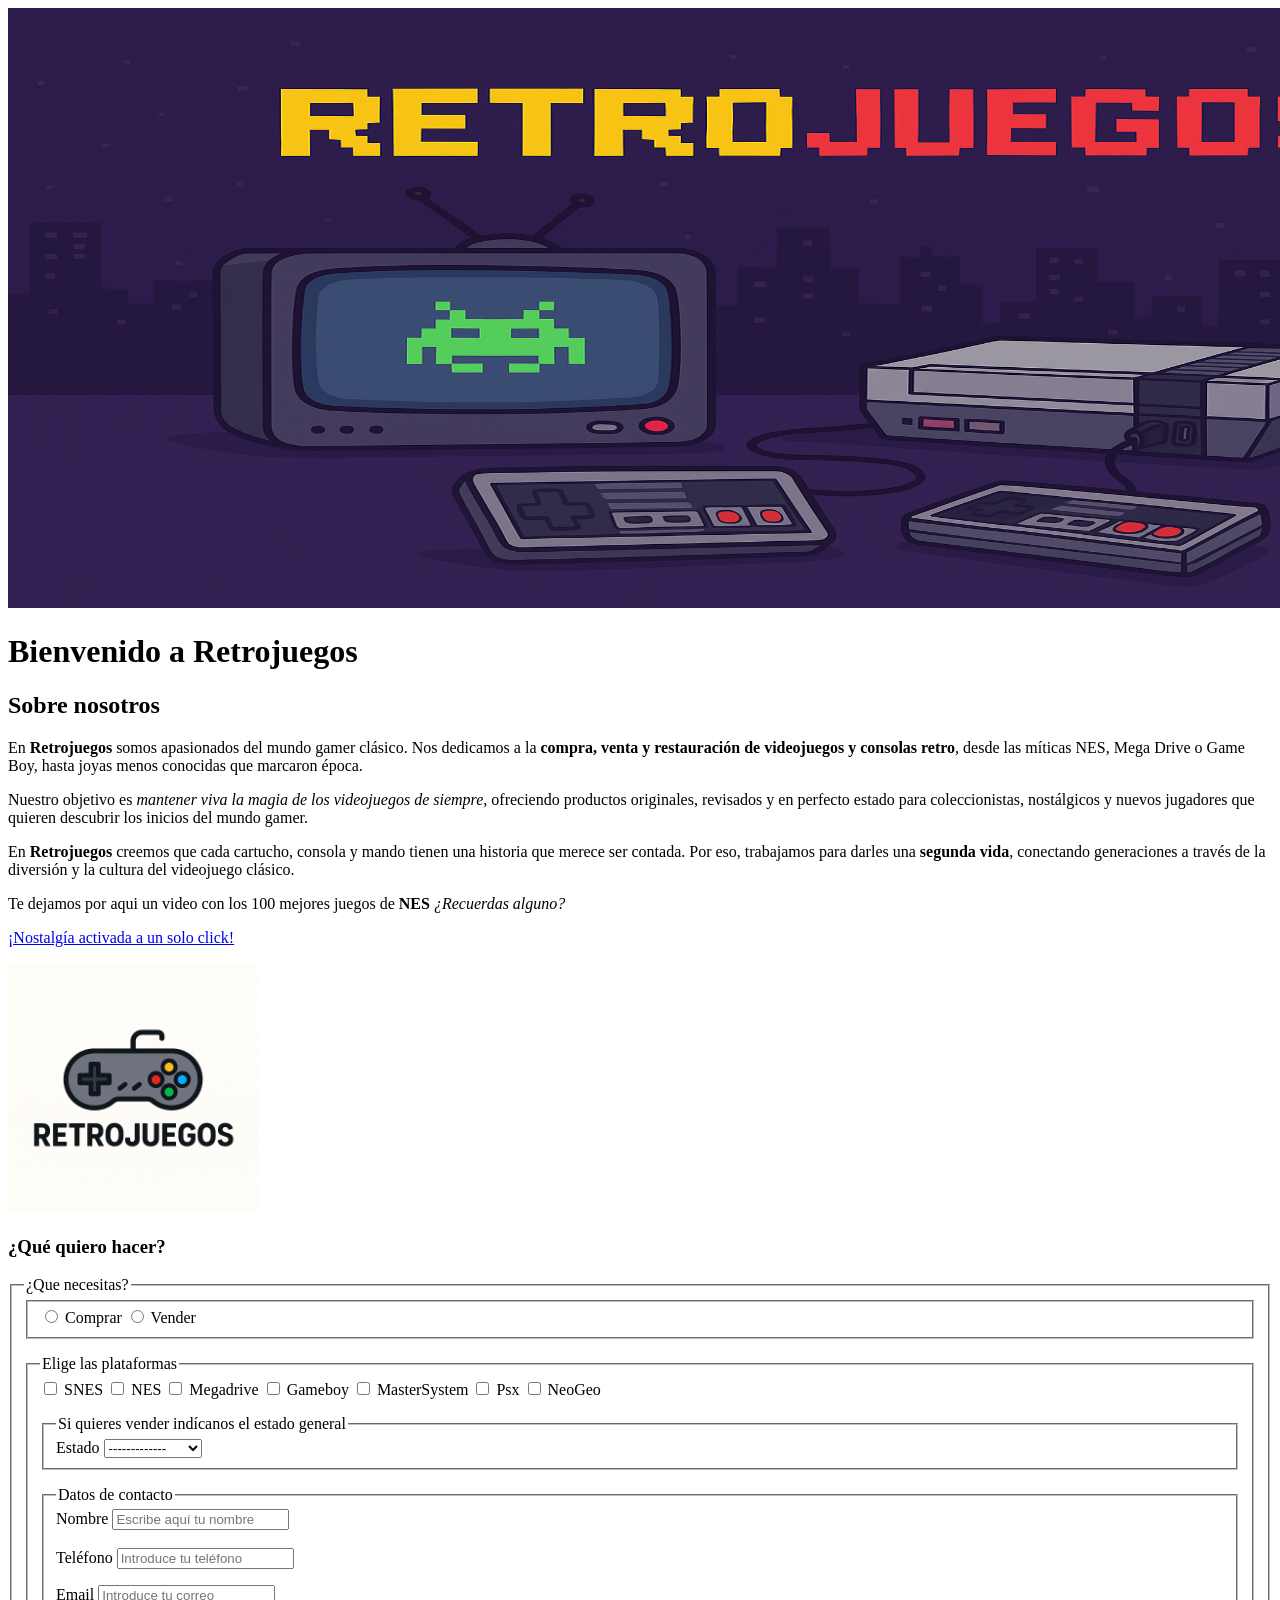
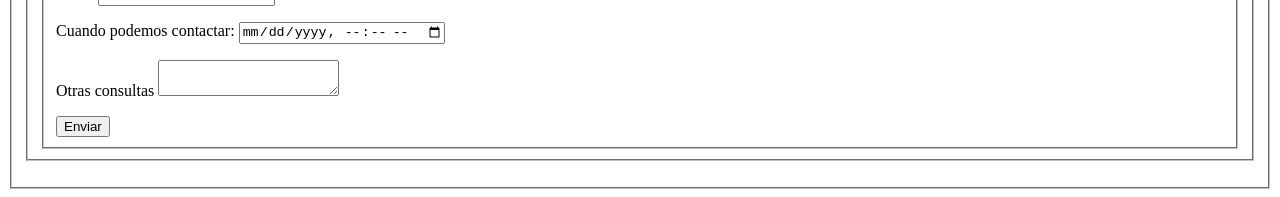
<file: 2.Lenguaje de marcas/ProyectoWebBasicaTema2/index.html>
<!DOCTYPE html>
<html lang="es">
<head>
    <meta charset="UTF-8">
    <meta name="viewport" content="width=device-width, initial-scale=1.0">
    <title>Retrojuegos</title>
</head>
<body>
    
    <img src="imagenfinal.png" alt="consolasretro" width="1600" height="600" title="Consolas retro" >
      
     <h1>Bienvenido a Retrojuegos</h1> 
    
    <h2>Sobre nosotros</h2>

  <p>
    En <strong>Retrojuegos</strong> somos apasionados del mundo gamer clásico. 
    Nos dedicamos a la <strong>compra, venta y restauración de videojuegos y consolas retro</strong>, 
    desde las míticas NES, Mega Drive o Game Boy, hasta joyas menos conocidas que marcaron época.
  </p>

  <p>
    Nuestro objetivo es <em>mantener viva la magia de los videojuegos de siempre</em>, 
    ofreciendo productos originales, revisados y en perfecto estado para coleccionistas, 
    nostálgicos y nuevos jugadores que quieren descubrir los inicios del mundo gamer.
  </p>

  <p>
    En <strong>Retrojuegos</strong> creemos que cada cartucho, consola y mando tienen una historia 
    que merece ser contada. Por eso, trabajamos para darles una 
    <strong>segunda vida</strong>, conectando generaciones a través de la diversión 
    y la cultura del videojuego clásico.
  </p>
  <p>
    Te dejamos por aqui un video con los 100 mejores juegos de <strong>NES</strong> <em>¿Recuerdas alguno?</em>
      </p>
 <a href="https://www.youtube.com/watch?v=FWAoaoHDeM0" target="_blank">¡Nostalgía activada a un solo click!</a>
<p></p>
<img src="logoretrojuegos.png" alt="logoretrojuegos" title="Logo empresa" height="250" width="250">
<p></p>
<h3>¿Qué quiero hacer? </h3>
<form>
    <fieldset>
<legend>¿Que necesitas?</legend>
<fieldset>
<input type="radio" name="compraventa" value="comprar">
    <label>Comprar</label>
    
<input type="radio" name="compraventa" value="vender">
    <label>Vender</label>

</fieldset>
<p></p>
<fieldset>
    <legend>Elige las plataformas</legend>
<input type="checkbox" name="plataformas" value="snes">
<label>SNES</label>

<input type="checkbox" name="plataformas" value="nes">
<label>NES</label>

<input type="checkbox" name="plataformas" value="megadrive">
<label>Megadrive</label>

<input type="checkbox" name="plataformas" value="gameboy">
<label>Gameboy</label>

<input type="checkbox" name="plataformas" value="mastersystem">
<label>MasterSystem</label>

<input type="checkbox" name="plataformas" value="psx">
<label>Psx</label>

<input type="checkbox" name="plataformas" value="neogeo">
<label>NeoGeo</label>
<p></p>
<p></p>
<fieldset>
<legend>Si quieres vender indícanos el estado general</legend>
<label>Estado</label>
<select  id="estado" name="estadoarticulos">
<option value="sinOpcion">-------------</option>
<optgroup label="Coleccionistas"></optgroup>
<option value="precintado">Precintado</option>
<option value="nuevo">Como nuevo</option>
</optgroup>
<optgroup label="Resto de estados"></optgroup>
<option value="buen estado">Buen estado</option>
<option value="regular">Regular</option>
<option value="malestado">Mal estado</option>
</optgroup>
</select>
</fieldset>
<p></p>
<p></p>
<fieldset>
<legend>Datos de contacto</legend>
<label>Nombre</label>
<input type="text" placeholder="Escribe aquí tu nombre" required>
<br><br>
<label>Teléfono</label>
<input type="tel" placeholder="Introduce tu teléfono" required>
<p></p>
<label>Email</label>
<input type="email" placeholder="Introduce tu correo" required>
<p></p>
<label>Cuando podemos contactar:</label>
<input type="datetime-local" required>
<p></p>
<label>Otras consultas</label>
<textarea></textarea>
<p></p>
<button type="submit">Enviar</button>

</fieldset>
</fieldset>

<p></p>
</form>

</body>
</html>
</file>
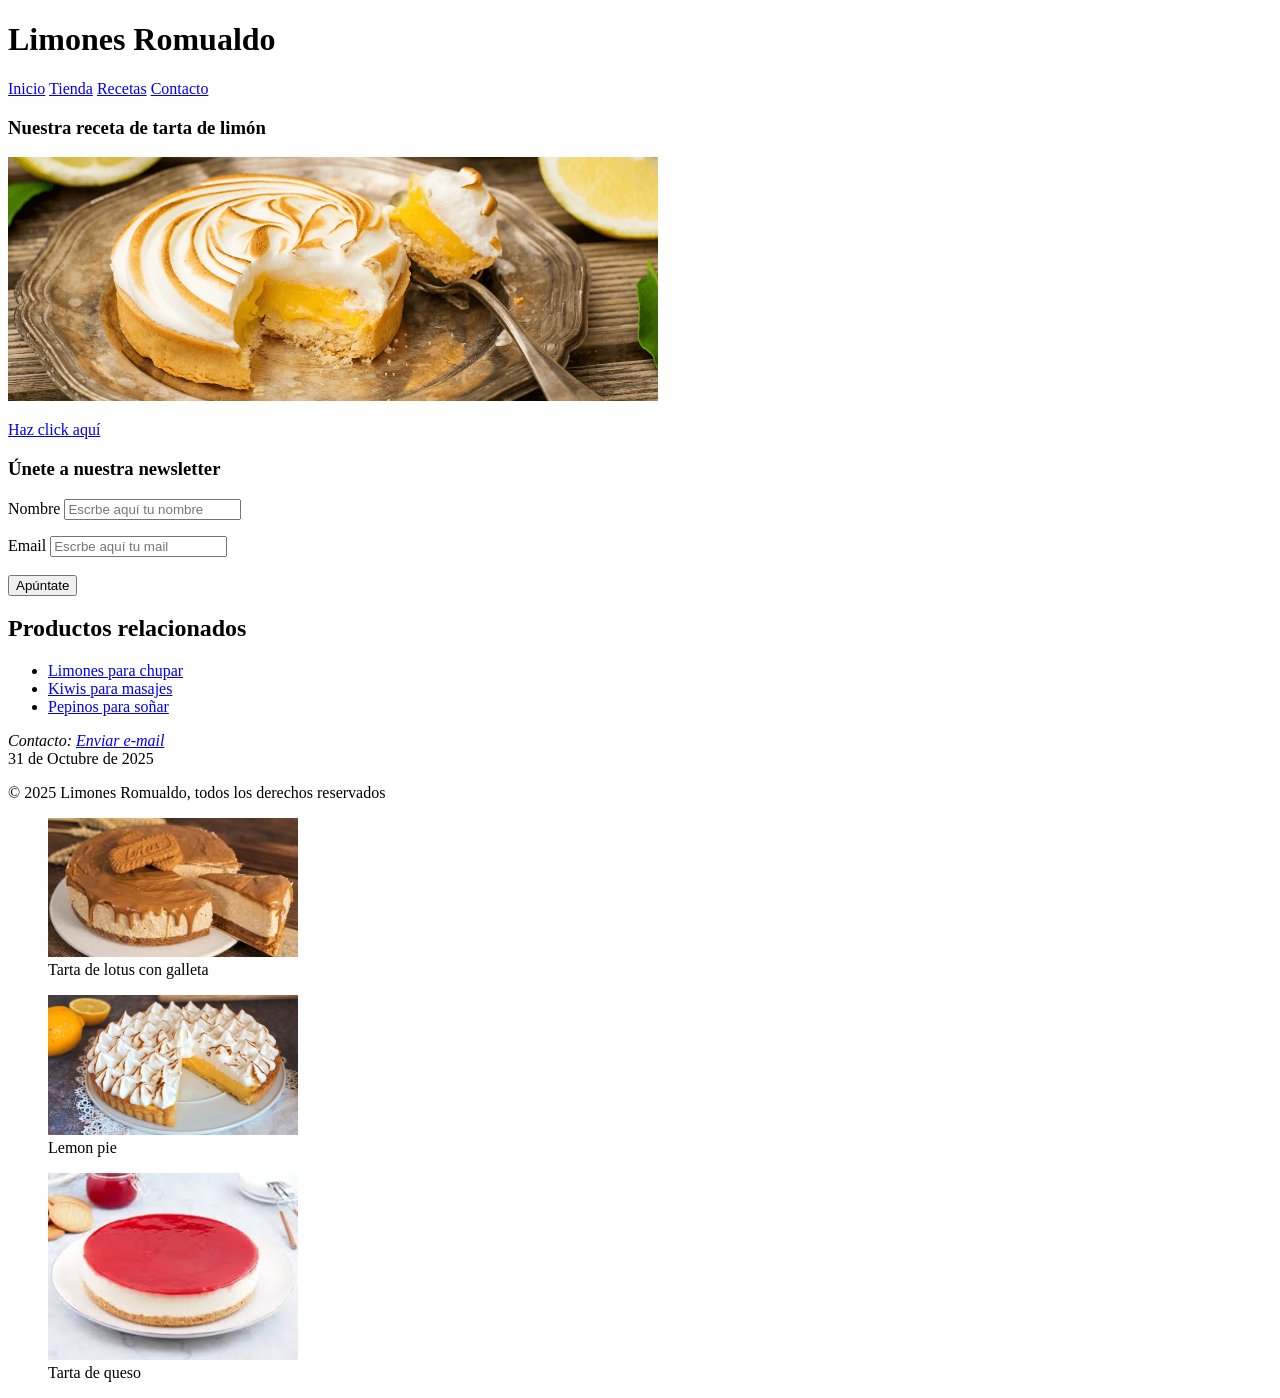
<file: 2.Lenguaje de marcas/SegundoProyecto/index.html>
<!DOCTYPE html>
<html lang="es">
<head>
    <meta charset="UTF-8">
    <meta name="viewport" content="width=device-width, initial-scale=1.0">
    <title>Limones Romualdo</title>
</head>
<body>
    <header>
        <h1>Limones Romualdo</h1> 
        <nav> <!--navegación-->
            <a href="#">Inicio</a>
            <a href="#">Tienda</a>
            <a href="#">Recetas</a>
            <a href="#">Contacto</a>


 </nav>
        <main> <!--Parte principal-->

          <article>
          <h3>Nuestra receta de tarta de limón</h3>
          <img src="tartadelimon.png" alt="tarta de limon" width="650" title="tartadelimon">
          <p></p>
          <a href="https://www.danone.es/recetas/tarta-limon/">Haz click aquí</a>  
        </article>


        <section> <!--para poner por ejemplo formulario de newsletter-->
            <h3>Únete a nuestra newsletter</h3>
            <form> <!-- formulario-->
                <label>Nombre
                 <input type="text" placeholder="Escrbe aquí tu nombre">
                </label>
                <p></p>
                <label>Email
                 <input type="email" placeholder="Escrbe aquí tu mail">
                </label>
            <br>
            <br>
            <button tyoe="submit">Apúntate</button>
            </section>



            </form>




        </section>

        <aside> <!--contenido complementario-->
<h2>Productos relacionados</h2>
<ul> <!--inicio de lista-->
<li> <a href="#">Limones para chupar</a></li>
<li><a href="#">Kiwis para masajes</a></li>
<li><a href="#">Pepinos para soñar</a></li>



</ul>



        </aside>

        </main>
<p></p>
        <footer> <!--pie de página-->
            <address>
                Contacto: <a href="mailto:info@limonesromualdo.com">Enviar e-mail</a> <!--Es para enviar correos-->
            </address>
            <time datetime="2025-10-31"> 31 de Octubre de 2025</time>
            <p>&copy; 2025 Limones Romualdo, todos los derechos reservados</p>

        </footer>


       


    </header>

    <figure> <!--hay que poner uno por imagen , sobre todo si vamos a poner figcaption-->
        <img src="lotus.jpg" alt="tartadelotus" width="250">
        <figcaption>Tarta de lotus con galleta</figcaption>
           </figure> 
           <figure>
        <img src="lemon-pie-scaled.jpg" alt="lemon-pie-scaled" width="250">
        <figcaption>Lemon pie</figcaption>
        </figure>
        <figure>
        <img src="dequeso.jpg" alt="de queso" width="250">
        <figcaption>Tarta de queso</figcaption>
            </figure>





</body>
</html>
</file>
<file: 2.Lenguaje de marcas/Gallumbos Ciruelo ProyectoNavidad/styles.css>
/* VARIABLES Y MODELO DE CAJA */
:root {
  --color-fondo: #f8f1ff;
  --color-corporativo: #8a3fa8;
  --color-morado-oscuro: #4b215b;
  --color-acento: #1ebfd1;
  --color-nav: #e3eaed;
  --espacio-seccion: 3rem;
  --fuente-principal: 'Baloo 2', system-ui, sans-serif;
}

/* BASE */
body {
  margin: 0;
  background-color: var(--color-fondo);
  font-family: var(--fuente-principal);
}
body h1 {
  color: var(--color-morado-oscuro);
  font-weight: 800;
  text-align: center;
  margin-bottom: 1.5rem;
}

/* HEADER / CABECERA*/
header {
  width: 100%;
  text-align: center;
  background-color: var(--color-nav);
  padding: 20px 0;
}

.logo-fig {
  margin: 0;
}

.logo {
  width: 100%;
  max-width: 600px;
  height: auto;
  display: block;
  margin: 0 auto;
  border-radius: 12px;
}

.logo-caption {
  font-size: 0.9rem;
  color: #555;
}

/* Menú selección */
.nav {
  position: sticky;
  top: 0;
  z-index: 50;
  display: flex;
  align-items: center;
  justify-content: center;
  padding: 0.75rem 1.5rem;
  background: rgba(237, 243, 245, 0.9);
  backdrop-filter: blur(8px);
}

.nav-lista {
  list-style: none;
  display: flex;
  gap: 2.5rem;
  margin: 0;
  padding: 6px;
}

.nav-lista a {
  text-decoration: none;
  color: var(--color-morado-oscuro);
  font-weight: 600;
}

.nav-lista a:hover {
  color: #46a3ad;
}

/* SOBRE NOSOTROS */
.sobre-nosotros {
  padding: var(--espacio-seccion) 1.5rem;
  max-width: 900px;
  margin: var(--espacio-seccion) auto;
  background: #ffffff;
  border-radius: 12px;
  box-shadow: 0 8px 22px rgba(0, 0, 0, 0.08);
  position: relative;
}

.sobre-nosotros h2 {
  text-align: center;
  margin-bottom: 1.5rem;
  color: var(--color-morado-oscuro);
}

.marca {
  color: var(--color-corporativo);
}

.sobre-nosotros p {
  line-height: 1.8;
  margin-bottom: 0.5rem;
}

.sobre-nosotros strong {
  color: var(--color-corporativo);
}

.sobre-nosotros em {
  color: var(--color-acento);
}

.tira-comic {
  width: 100%;
  height: auto;
  border-radius: 12px;
}

.sobre-nosotros figcaption {
  text-align: left;
  font-weight: 600;
}

/* SECCIÓN DESTACADA */
.destacado {
  margin: var(--espacio-seccion) auto;
  max-width: 900px;
  text-align: center;
  display: flex;
  gap: 1.5rem;
  justify-content: center;
  flex-wrap: wrap;
}

.destacado h2{
  color: var(--color-corporativo);

}

.caja-destacada1, 
.caja-destacada2 {
  display: block;
  background-color: #f5e8f8;
  border: 4px solid var(--color-corporativo);
  padding: 1.8rem 2.2rem;
  margin: 0 1.5rem 0 1.5rem;
  border-radius: 25px;
  text-decoration: none;
  color: initial;
  font-weight: 600;
}

.caja-destacada1:hover,
.caja-destacada2:hover {
  box-shadow: 0 6px 18px rgba(0, 0, 0, 0.18);
  transform: translateY(-2px);
  transition: 0.15s ease;
}

/* PRODUCTOS */
.productos h2 {
  color: var(--color-corporativo);
  text-align: center;
}

.lista-productos {
  display: flex;
  flex-direction: row;
  gap: 1.5rem;
  justify-content: center;
  flex-wrap: wrap;
  overflow: hidden;
}

/* Tarjetas de producto */
.tarjeta-producto {
  background: #ffffff;
  border-radius: 12px;
  padding: 1.5rem;
  box-shadow: 0 6px 18px rgba(0, 0, 0, 0.08);
  width: 220px;
  transition: transform 0.15s ease, box-shadow 0.15s ease;
  
}

/* Hover sobre TODA la tarjeta */
.tarjeta-producto:hover {
  transform: scale(1.03);
  box-shadow: 0 8px 22px rgba(0, 0, 0, 0.16);
}

.tarjeta-producto h3 {
  margin-top: 0;
  color: var(--color-corporativo);
  text-align: center;
}

.tarjeta-producto .precio {
  font-weight: 700;
  text-align: center;
  color: var(--color-acento);
}

.producto-img {
  width: 100%;
  height: auto;
  object-fit: cover;
  border-radius: 10px;
  display: block;
  margin: 10px auto 10px;
}

/* CONTACTO */
.contacto {
  max-width: 600px;
  margin: var(--espacio-seccion) auto;
  padding: 0 1.5rem;
}

.contacto h2 {
  text-align: center;
  color: var(--color-morado-oscuro);
  margin-bottom: 1.5rem;
}

.form-contacto {
  background-color: #ffffff;
  border-radius: 12px;
  padding: 1.5rem 1.8rem;
  box-shadow: 0 6px 18px rgba(0, 0, 0, 0.08);
  display: flex;
  flex-direction: column;
  gap: 0.8rem;
}

.form-contacto label {
  font-weight: 600;
  color: var(--color-morado-oscuro);
}

.form-contacto input,
.form-contacto select,
.form-contacto textarea {
  padding: 0.5rem 0.6rem;
  border-radius: 8px;
  border: 1px solid #ccc;
  font-family: var(--fuente-principal);
  font-size: 1rem;
}

.form-contacto input:focus,
.form-contacto select:focus,
.form-contacto textarea:focus {
  outline: none;
  border-color: var(--color-corporativo);
  box-shadow: 0 0 0 2px #f4e0ff;
}


.form-contacto button {
  margin-top: 1rem;
  padding: 1rem 1rem;
  border: none;
  border-radius: 25px;
  background-color: var(--color-corporativo);
  color: #ffffff;
  font-weight: 800;
  cursor: pointer;
  font-family: var(--fuente-principal);
}

.form-contacto button:hover {
  background-color: #6c2f86;
}

/* FOOTER */
.footer {
  margin-top: var(--espacio-seccion);
  padding: 1rem 1.5rem;
  text-align: center;
  background-color: var(--color-morado-oscuro);
  color: #ffffff;
}

@media (max-width: 1200px) {
    .logo {
        width: 250px; 
    }
    .tarjeta-producto {
        flex: 1 1 calc(25% - 20px); 
        max-width: calc(25% - 20px); 
    }
}

@media (max-width: 900px) {
    .logo {
        width: 200px; 
    }
    .tarjeta-producto {
        flex: 1 1 calc(33.33% - 20px); 
        max-width: calc(33.33% - 20px); 
    }
}

/* Para pantallas de hasta 600px de ancho */
@media (max-width: 600px) {
    .logo {
        width: 150px;
    }
    .tarjeta-producto {
        flex: 1 1 calc(50% - 20px); 
        max-width: calc(50% - 20px); 
    }
}

/* Para pantallas de hasta 400px de ancho */
@media (max-width: 400px) {
    .tarjeta-producto {
        flex: 1 1 100%; 
        max-width: 100%; 
    }
}

@media (max-width: 700px) {
  .nav {
    padding: 0.5rem 1rem;
  }

  .nav-lista {
    gap: 1rem;
    font-size: 0.9rem;
    flex-wrap: wrap; 
    justify-content: center;
  }
}
</file>
<file: 2.Lenguaje de marcas/LM-CSS1-MultiserviciosMariano-main/styles.css>
/* 
----------------------------------------------------------
   SECCIÓN GLOBAL: ESTILOS BASE Y RESETEO
----------------------------------------------------------
*/

/* Fondo general y color base del texto */
html {
  color: #1A1A1A;              /* Define el color por defecto del texto en toda la página */
}

body {
  font-family: "Poppins", Arial, sans-serif; /* Establece la fuente principal para todo el sitio */
  font-size: 16px;                           /* Tamaño base del texto, estándar y legible */
  background-color: #EAF4EC;                 /* Color de fondo general, verde muy suave */
  margin: 0;                                  /* Elimina márgenes por defecto del navegador */
}

/* Contenedor general para centrar el contenido y limitar ancho */
main {
  max-width: 1100px;                         /* Limita el ancho máximo para no ocupar toda la pantalla */
  margin: 20px auto;                         /* Centra el contenedor y da margen superior/inferior */
  padding: 0 16px;                           /* Espaciado interno lateral */
  display: grid;                             /* Usa un layout de cuadrícula */
  grid-template-columns: 2fr 1fr;            /* Dos columnas: contenido principal (2) + aside (1) */
  gap: 24px;                                 /* Separación entre columnas */
}

/* Versión apilada en pantallas pequeñas */
@media (max-width: 900px) {
  main {
    grid-template-columns: 1fr;              /* En móviles, solo una columna */
  }
}


/* ----------------------------------------------------------
   CABECERA CON FONDO OSCURO COMPLETO
---------------------------------------------------------- */

header {
  background-color: #111;                    /* Fondo casi negro */
  color: #fff;                               /* Texto blanco para contraste */
  text-align: center;                        /* Centra todo el contenido */
  padding: 24px 16px;                        /* Espaciado interior */
}

/* Título principal de cabecera */
header h1 {
  background-color: #111;                    /* Misma tonalidad que la cabecera */
  margin: 0 0 8px 0;                         /* Elimina márgenes superiores y añade margen inferior */
  font-size: 2rem;                           /* Tamaño grande para destacar */
  letter-spacing: 0.5px;                     /* Espaciado entre letras */
}

/* Subtítulo / descripción bajo el h1 */
header p {
  color: #ccc;                               /* Gris claro para diferenciar del título */
  margin: 0;                                 /* Sin márgenes externos */
  padding: 8px 0;                            /* Espaciado interior vertical */
  background-color: #111;                    /* Igual al fondo del header */
}

/* Navegación dentro de la cabecera */
header nav {
  margin-top: 12px;                          /* Separación respecto al texto superior */
}

header nav a {
  color: #EAF4EC;                            /* Verde muy claro */
  text-decoration: none;                     /* Sin subrayado */
  margin: 0 10px;                            /* Separación entre enlaces */
  font-size: 0.95rem;                        /* Tamaño ligeramente más pequeño */
}

header nav a:hover {
  text-decoration: underline;                /* Subrayado al pasar el ratón */
}

/* Imágenes dentro del header */
header img {
  background-color: #111;                    /* Fondo uniforme con cabecera */
  border-radius: 10px;                       /* Bordes suavemente redondeados */
  margin-top: 16px;                          /* Separación respecto a otros elementos */
  width: 180px;                              /* Tamaño fijo del ancho */
  height: auto;                              /* Mantiene proporción */
  display: block;                            /* Para poder centrar con márgenes */
  margin-left: auto;                         /* Centrado horizontal */
  margin-right: auto;
}

/* Contenedor opcional para imágenes en header */
header .img-wrapper {
  background-color: #111;
  padding: 20px 0;
}


/* 
----------------------------------------------------------
   SECCIÓN CON IMAGEN / HERO AREA
----------------------------------------------------------
*/

.hero-area,
.hero {
  background-color: #A8D5BA;                 /* Fondo verde suave */
  padding: 20px;                             /* Espaciado interno */
  border-radius: 10px;                       /* Bordes redondeados */
  margin: 20px 0;                            /* Separación respecto a otros bloques */
}

/* Imágenes dentro de figure */
figure img {
  max-width: 100%;                           /* La imagen nunca sobrepasa su contenedor */
  height: auto;                              /* Mantiene proporciones */
  display: block;                            /* Elimina espacios en línea */
  border-radius: 8px;                        /* Bordes suaves */
}

figcaption {
  font-size: 0.9rem;                         /* Tamaño menor */
  color: #555;                               /* Gris medio */
  margin-top: 6px;                           /* Separación respecto a la imagen */
  text-align: center;                        /* Alineación centrada */
}


/* 
----------------------------------------------------------
   ENLACES <a>
----------------------------------------------------------
*/

a {
  text-decoration: none;                     /* Elimina el subrayado */
  color: #145A32;                            /* Verde oscuro */
}

a:hover {
  text-decoration: underline;                /* Subrayado al pasar el ratón */
  color: #27AE60;                             /* Verde más brillante */
}


/* 
----------------------------------------------------------
   CLASE .logo
----------------------------------------------------------
*/

.logo {
  width: 20%;                                /* Ocupa el 20% del contenedor */
  height: auto;                              /* Mantiene proporción */
  border-radius: 10px;                       /* Bordes redondeados */
  border: 2px solid #145A32;                 /* Borde verde oscuro */
}


/* 
----------------------------------------------------------
   TÍTULOS
----------------------------------------------------------
*/

.content h2,
h2 {
  font-size: 1.6rem;                         /* Tamaño destacado */
  color: #145A32;                            /* Verde oscuro */
  margin: 24px 0 16px;                       /* Espaciado superior/inferior */
}

h3 {
  color: #1D8348;                            /* Verde medio */
  margin: 16px 0 10px;
}

p {
  margin-bottom: 10px;                       /* Separación entre párrafos */
}


/* 
----------------------------------------------------------
   BOTONES
----------------------------------------------------------
*/

.btn {
  margin-top: 12px;                          /* Separación respecto al contenido superior */
  padding: 10px 18px;                        /* Tamaño del botón */
  border-radius: 8px;                        /* Bordes suavizados */
  border: none;                              /* Sin borde */
  cursor: pointer;                           /* Cursor tipo mano */
  font-weight: 600;                          /* Negrita suave */
}

.btn-enviar {
  background: #1D8348;                       /* Verde medio */
  color: #FFFFFF;                            /* Texto blanco */
}

.btn-borrar {
  background-color: red;                     /* Fondo rojo */
  color: #FFFFFF;
}

/* Efecto hover para ambos botones */
.btn-enviar:hover {
  filter: brightness(1.15);                  /* Aumenta brillo en hover */
}

.btn-borrar:hover {
  filter: brightness(1.1);                   /* Ligero aumento de brillo */
}


/* 
----------------------------------------------------------
   TABLA DE TARIFAS
----------------------------------------------------------
*/

.tabla-tarifas {
  width: 100%;                                /* Ocupa todo el ancho disponible */
  border: 2px solid #333;                     /* Borde general */
  border-radius: 8px;                         /* Bordes redondeados */
  background: #fff;                           /* Fondo blanco */
  overflow: hidden;                           /* Oculta bordes internos sobresalidos */
  border-collapse: collapse;                  /* Unifica los bordes de las celdas */
  margin: 16px 0;
  text-align: center;                         /* Centra contenido */
}

/* Encabezado */
.tabla-tarifas thead th {
  background: #1D8348;                        /* Fondo verde */
  color: #fff;                                /* Texto blanco */
  padding: 10px;                              /* Espaciado interno */
  border-bottom: 4px solid #333;              /* Línea inferior más gruesa */
}

/* Celdas */
.tabla-tarifas td {
  border: 1px solid #333;                     /* Bordes internos */
  padding: 16px;                              /* Espaciado */
  vertical-align: top;                        /* Alineación superior */
}

/* Filas pares */
.tabla-tarifas tbody tr:nth-child(even) {
  background-color: #F3F8F4;                  /* Color suave de alternancia */
}


/* 
----------------------------------------------------------
   FORMULARIO
----------------------------------------------------------
*/

.contacto h2 {
  margin-top: 10px;
  margin-bottom: 6px;
}

.contacto p {
  margin-bottom: 8px;
}

/* Contenedor del formulario */
.form {
  background: #fff;                           /* Fondo blanco */
  border: 1px solid #333;                     /* Borde general */
  border-radius: 10px;                        /* Bordes suavizados */
  padding: 16px;                              /* Espaciado interno */
  max-width: 500px;                           /* Ancho máximo */
  margin: 0 auto 24px;                        /* Centrado */
}

/* Cada campo del formulario */
.campo {
  display: block;                             /* Cada campo ocupa su propia línea */
  margin-bottom: 15px;
}

/* Etiquetas del formulario */
.campo > span {
  display: inline-block;
  margin-bottom: 6px;
  font-weight: 600;
}

/* Inputs y textarea */
input[type="email"],
input[type="text"],
textarea {
  width: 100%;                                /* Ocupan todo el ancho */
  padding: 10px;                              /* Espaciado interno */
  border: 1px solid #27AE60;                  /* Borde verde */
  border-radius: 8px;                         /* Bordes suavizados */
  outline: none;                              /* Elimina resaltado azul del navegador */
  box-sizing: border-box;                     /* El padding no aumenta el ancho total */
  background-color: #F9FFFB;                  /* Fondo muy claro */
}

/* Estado de foco */
input[type="email"]:focus,
input[type="text"]:focus,
textarea:focus {
  border-color: #145A32;                      /* Borde más oscuro */
  box-shadow: 0 0 0 2px rgba(20, 90, 50, 0.2); /* Sombra verde suave */
}

/* Botones dentro del formulario alineados en fila */
.form .acciones {
  display: flex;                              /* Coloca los botones en fila */
  gap: 10px;                                  /* Separación entre botones */
  margin-top: 8px;
}


/* 
----------------------------------------------------------
   FOOTER
----------------------------------------------------------
*/

.site-footer {
  margin-top: 24px;
  padding: 18px 16px;
  background: #dde3ea;                        /* Fondo gris azulado */
  border-top: 1px solid #27AE60;              /* Línea superior verde */
  text-align: center;
  color: #333;
}

.site-footer address {
  font-style: normal;                         /* Evita la cursiva por defecto */
  margin-top: 6px;
}

.site-footer a {
  color: #145A32;                             /* Verde oscuro */
}

.site-footer a:hover {
  text-decoration: underline;                 /* Subrayado al pasar el ratón */
}
</file>
<file: 2.Lenguaje de marcas/MonicaEspiñeira1DAM_ProyectoSemanaSanta/styles.css>
/*VARIABLES*/
:root {
    --color-primario: #0056b3;    /* Tu azul */
    --color-secundario: #ff9800;  /* Tu naranja */
    --bg: #0f1216;
    --card: #171b22;
    --text: #eaeef7;
    --muted: #a8b0c0;
    --line: rgba(255,255,255,.10);
    --r: 18px;
    --shadow: 0 14px 30px rgba(0,0,0,.35);
    --max-width: 1100px;
}

/*BASE*/ 

* { box-sizing: border-box; margin: 0; padding: 0; }
html { scroll-behavior: smooth; }
body {
    font-family: system-ui, -apple-system, sans-serif;
    background: var(--bg);
    color: var(--text);
    line-height: 1.6;
    background: radial-gradient(1000px 600px at 20% 10%, rgba(0,86,179,0.15), transparent 60%), var(--bg);
}
a { color: inherit; text-decoration: none; }

/*CABECERA*/

.top-bar {
    position: sticky;
    top: 0;
    z-index: 100;
    backdrop-filter: blur(15px); 
    background: rgba(15, 18, 22, 0.9); 
    border-bottom: 1px solid var(--line);
   
    display: flex;
    justify-content: space-between; 
    align-items: center; 
    padding: 10px 5%; 
}

.brand {
    display: flex;
    align-items: center; 
    gap: 15px; 
    text-decoration: none; 
}

.top-bar img {
    height: 55px; 
    width: auto;
    margin-right: 20px;
    filter: drop-shadow(0 0 8px rgba(0, 123, 255, 0.3));
    transition: all 0.3s ease;
}

.top-bar img:hover {
    transform: scale(1.05);
    filter: drop-shadow(0 0 12px rgba(0, 123, 255, 0.5));
}

.brand-text {
    display: flex;
    flex-direction: column; 
    text-align: left; 
}

.brand-text h1 {
    font-size: 1.4rem; 
    color: var(--blanco);
    margin: 0;
    letter-spacing: 1px;
    font-weight: 800;
}

.brand-text p {
    font-size: 0.85rem;
    color: var(--muted);
    margin: 0;
}

/*NAV*/
.nav ul {
    display: flex;
    gap: 25px;
    list-style: none;
}

.nav a {
    font-size: 0.9rem;
    padding: 8px 15px;
    border-radius: var(--r);
    transition: 0.3s;
}

.nav a:hover {
    background: rgba(255, 255, 255, 0.08);
    color: var(--accent2);
}

/*herO*/
.hero {
    max-width: var(--max-width);
    margin: 0 auto;
    padding: 60px 20px;
    display: flex;
    flex-direction: column;
    align-items: center;
    text-align: center;
}
.hero img {
    width: 100%;
    max-width: 500px;
    border-radius: var(--r);
    box-shadow: var(--shadow);
    margin-bottom: 30px;
}
.hero h2 { font-size: 2.5rem; color: var(--text); margin-bottom: 15px; }
.oferta-principal {
    background: rgba(255, 152, 0, 0.1);
    border: 1px solid var(--color-secundario);
    padding: 15px 20px;
    border-radius: var(--r);
    margin-top: 30px;
    margin-bottom: 30px;
}
.cta-container { display: flex; gap: 15px; }

/*DESTINOS*/
.destinos-grid {
    max-width: var(--max-width);
    margin: 40px auto;
    padding: 0 20px;
    display: grid;
    grid-template-columns: repeat(auto-fit, minmax(300px, 1fr));
    gap: 30px;
}
.destinos-grid h2 { grid-column: 1 / -1; text-align: center; margin-bottom: 20px; font-size: 2rem; }
.tarjeta { background: var(--card); border: 1px solid var(--line); border-radius: var(--r); padding: 20px; }
.img-destino { width: 100%; height: 200px; object-fit: cover; border-radius: 12px; margin-bottom: 15px; }
.precio { display: block; font-size: 1.5rem; color: var(--color-secundario); font-weight: 800; }

  /* DESTINOS */ 


.destinos-grid {
    max-width: var(--max-width);
    margin: 40px auto;
    padding: 0 20px;
    display: grid;
    grid-template-columns: repeat(auto-fit, minmax(300px, 1fr));
    gap: 30px;
}

.destinos-grid h2 {
    grid-column: 1 / -1;
    text-align: center;
    margin-bottom: 20px;
    font-size: 2rem;
}

.tarjeta {
    background: var(--card);
    border: 1px solid var(--line);
    border-radius: var(--r);
    padding: 20px;
    display: flex;
    flex-direction: column;
    justify-content: space-between;
    height: 100%;
}

.img-destino {
    width: 100%;
    height: 200px;
    object-fit: cover;
    border-radius: 12px;
    margin-bottom: 15px;
}

.precio {
    display: block;
    font-size: 1.5rem;
    color: var(--color-secundario);
    font-weight: 800;
    margin: 15px 0 10px;
}

.btn-tarjeta {
    width: 100%;
    text-align: center;
    background: rgba(0, 86, 179, 0.08);
    border: 1px solid rgba(0, 86, 179, 0.2);
    color: var(--color-primario);
    font-size: 0.9rem;
    padding: 10px 0;
    border-radius: 8px;
    transition: all 0.3s ease;
}

.btn-tarjeta:hover {
    background: var(--color-primario);
    color: #000;
    border-color: var(--color-primario);
    box-shadow: 0 0 15px rgba(0, 86, 179, 0.4);
    transform: translateY(-3px);
}

.info-promo {
    padding: 80px 5%;
    max-width: var(--max-width);
    margin: 0 auto;
    text-align: center;
}

.info-promo h2 {
    margin-bottom: 50px;
    font-size: 2.2rem;
}

.steps-grid {
    display: grid;
    grid-template-columns: repeat(2, 1fr);
    gap: 25px;
    list-style: none;
    max-width: 900px;
    margin: 0 auto;
}

.step-card {
    background: var(--card);
    border: 1px solid var(--line);
    padding: 40px 30px;
    border-radius: var(--r);
    text-align: left;
    position: relative;
    overflow: hidden;
    transition: all 0.3s ease;
}

.step-card:hover {
    transform: translateY(-5px);
    border-color: var(--color-secundario);
    background: rgba(255, 255, 255, 0.04);
}

.step-num {
    position:absolute;
    right: -10px;
    bottom: -10px;
    font-size: 6rem;
    font-weight: 900;
    color: rgba(255, 255, 255, 0.03);
    line-height: 1;
}

.step-icon {
    font-size: 2rem;
    margin-bottom: 15px;
    background: rgba(255, 152, 0, 0.1);
    width: 60px;
    height: 60px;
    display: grid;
    place-items:center;
    border-radius: 12px;
}

.step-card h3 {
    color: var(--color-secundario);
    margin-bottom: 10px;
    font-size: 1.3rem;
}

.step-card p {
    color: var(--muted);
    font-size: 0.95rem;
    max-width: 250px;
}

/*CONTACTO*/

#contacto {
    padding: 80px 20px;
    display: flex;
    flex-direction: column;
    align-items: center; 
    text-align: center;
}

#contacto h2 {
    font-size: 2.2rem;
    margin-bottom: 40px;
    color: var(--text);
    position: relative;
    display: inline-block;
}

#contacto h2::after {
    content: '';
    width: 50px;
    height: 3px;
    background: var(--color-secundario);
    position: absolute;
    bottom: -10px;
    left: 50%;
    transform: translateX(-50%);
    border-radius: 999px;
}

#contacto form {
    width: 100%;
    max-width: 550px;
    background: var(--card);
    padding: 40px;
    border-radius: var(--r);
    border: 1px solid var(--line);
    box-shadow: var(--shadow);
    
    
    display: grid;
    gap: 20px;
    margin: 0 auto;
}

.campo-form {
    display: flex;
    flex-direction: column;
    gap: 8px;
    text-align: left; 
}

.campo-form label {
    font-size: 14px;
    font-weight: 600;
    color: var(--muted);
}


#contacto button[type="submit"] {
    margin-top: 10px;
    cursor: pointer;
    transition: 0.3s;
}

/*BOTONES*/
.btn {
    padding: 12px 24px;
    background: var(--color-secundario);
    color: white;
    border-radius: 50px;
    font-weight: bold;
    border: 0;
    cursor: pointer;
}

.btn:hover {
    background: var(--color-primario); /* Se pone azul */
    color: white;
    transform: translateY(-2px); /* Pequeño efecto de elevación opcional */
}
.btn-alt { background: var(--color-primario); }

/*FOOTER*/
footer {
    text-align: center;
    padding: 40px 20px;
    border-top: 1px solid var(--line);
    display: flex;
    flex-direction: column;
    align-items: center;
    gap: 10px;
}


/*RESPONSIVE*/

@media (max-width: 900px) {
    .top-bar {
        padding: 20px;
    }
    
    .top-bar img {
        height: auto;
        max-height: 80px; /* Logo más bajito en móvil */
        margin: 0 auto 15px;
    }
}
</file>
